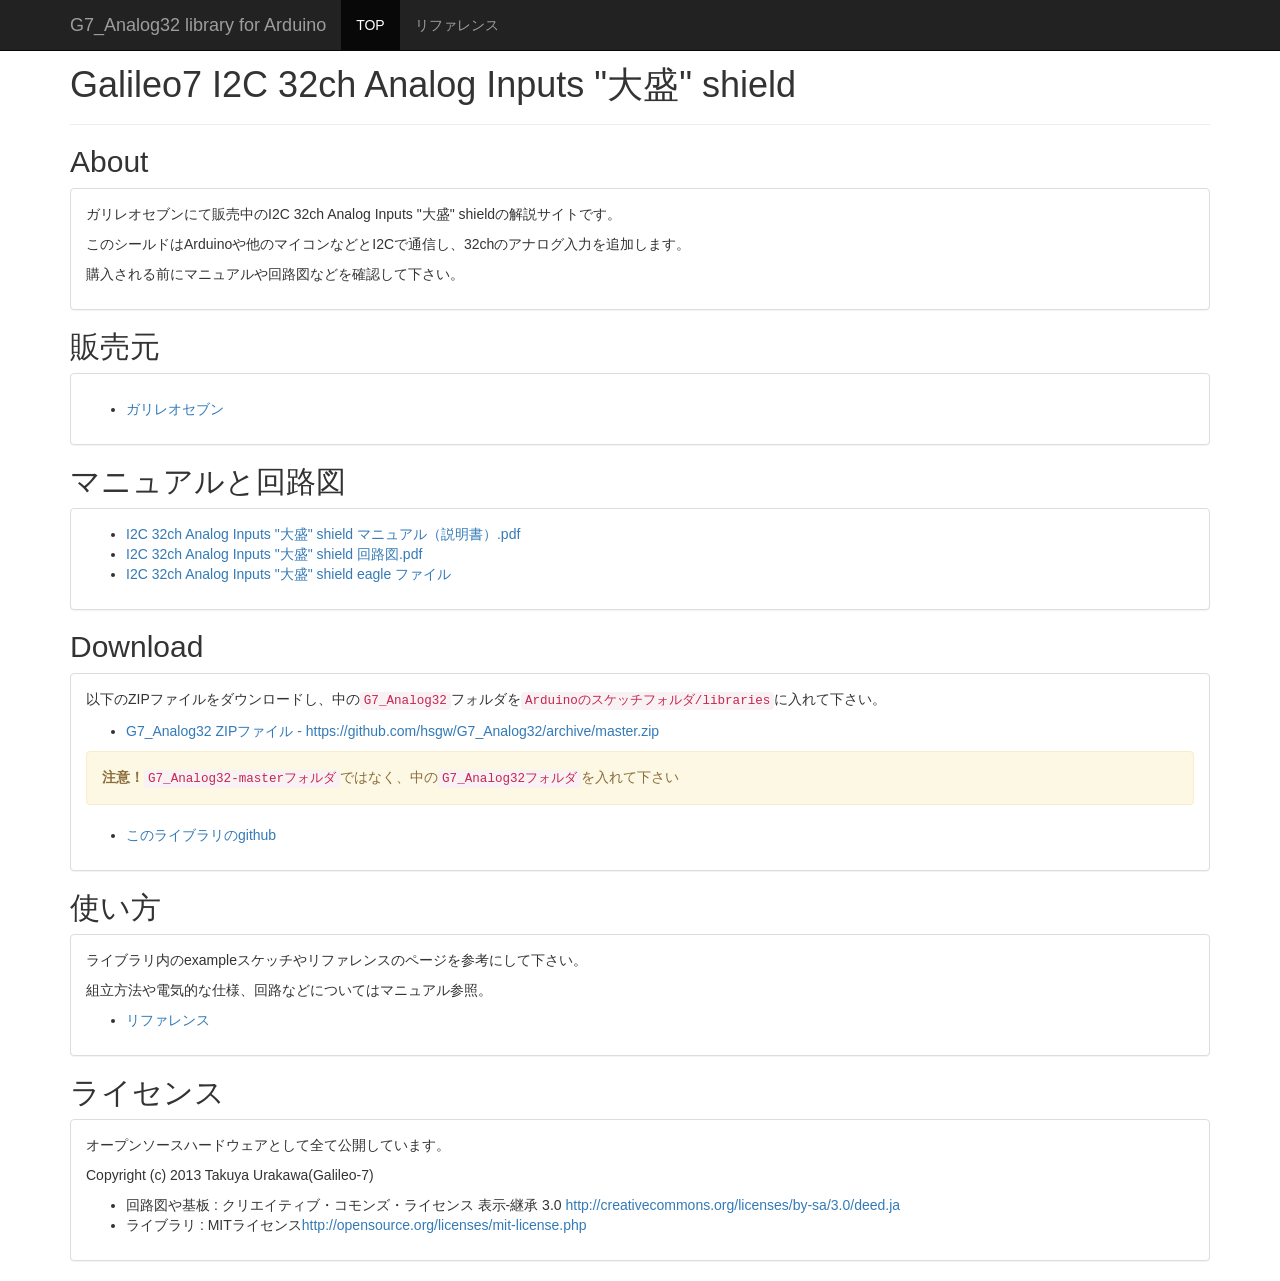
<file: index.html>
<!DOCTYPE html>
<html lang="jp">
  <head>
    <meta charset="utf-8">
    <meta http-equiv="X-UA-Compatible" content="IE=edge">
    <meta name="viewport" content="width=device-width, initial-scale=1.0">
    <meta name="description" content="">
    <meta name="author" content="">

    <title>G7_Analog32 for Arduino</title>

    <!-- Bootstrap core CSS -->
    <link href="http://netdna.bootstrapcdn.com/bootstrap/3.0.2/css/bootstrap.min.css" rel="stylesheet">

    <!-- HTML5 shim and Respond.js IE8 support of HTML5 elements and media queries -->
    <!--[if lt IE 9]>
      <script src="https://oss.maxcdn.com/libs/html5shiv/3.7.0/html5shiv.js"></script>
      <script src="https://oss.maxcdn.com/libs/respond.js/1.3.0/respond.min.js"></script>
    <![endif]-->

    <link rel="stylesheet" href="main.css">
  </head>

  <body>

    <div class="navbar navbar-inverse navbar-fixed-top" role="navigation">
      <div class="container">
        <div class="navbar-header">
          <button type="button" class="navbar-toggle" data-toggle="collapse" data-target=".navbar-collapse">
            <span class="sr-only">Toggle navigation</span>
            <span class="icon-bar"></span>
            <span class="icon-bar"></span>
            <span class="icon-bar"></span>
          </button>
          <a class="navbar-brand" href="#">G7_Analog32 library for Arduino</a>
        </div>
        <div class="collapse navbar-collapse">
          <ul class="nav navbar-nav">
            <li class="active"><a href="index.html">TOP</a></li>
			      <li><a href="doc/html/index.html">リファレンス</a></li>
          </ul>
        </div><!--/.nav-collapse -->
      </div>
    </div>

    <div class="container header">
      <div class="page-header">
        <h1>Galileo7 I2C 32ch Analog Inputs "大盛" shield</h1>
      </div>

      <div>
      <h2>About</h2>
        <div class="panel panel-default">
          <div class="panel-body">
            <p>ガリレオセブンにて販売中のI2C 32ch Analog Inputs "大盛" shieldの解説サイトです。</p>
            <p>このシールドはArduinoや他のマイコンなどとI2Cで通信し、32chのアナログ入力を追加します。</p>
            <p>購入される前にマニュアルや回路図などを確認して下さい。</p>
          </div>
        </div>
      </div>

      <div>
      <h2>販売元</h2>
        <div class="panel panel-default">
          <div class="panel-body">
            <p><ul><li><a href="http://galileo-7.com">ガリレオセブン</a></li></ul></p>
          </div>
        </div>
      </div>

      <div>
      <h2>マニュアルと回路図</h2>
        <div class="panel panel-default">
          <div class="panel-body">
            <ul>
              <li><a href="G7_Analog32_Shield_Manual.pdf">I2C 32ch Analog Inputs "大盛" shield マニュアル（説明書）.pdf</a></li>
              <li><a href="G7_Analog32_sch.pdf">I2C 32ch Analog Inputs "大盛" shield 回路図.pdf</a></li>
              <li><a href="io_analog32_eagle.zip">I2C 32ch Analog Inputs "大盛" shield eagle ファイル</a></li>
            </ul>
          </div>
        </div>
      </div>

      <div>
        <h2>Download</h2>
        <div class="panel panel-default">
          <div class="panel-body">
            <p>以下のZIPファイルをダウンロードし、中の<code>G7_Analog32</code>フォルダを<code>Arduinoのスケッチフォルダ/libraries</code>に入れて下さい。</p>
            <p>
              <ul><li><a href="https://github.com/hsgw/G7_Analog32/archive/master.zip">G7_Analog32 ZIPファイル - https://github.com/hsgw/G7_Analog32/archive/master.zip</a></li></ul>
            </p>
            <div class="alert alert-warning"><strong>注意！</strong><code>G7_Analog32-masterフォルダ</code>ではなく、中の<code>G7_Analog32フォルダ</code>を入れて下さい</div>
            <p><ul><li><a href="http://github.com/hsgw/G7_Analog32">このライブラリのgithub</a></li></ul></p>
          </div>  
        </div>
      </div>

      <div>
        <h2>使い方</h2>
        <div class="panel panel-default">
          <div class="panel-body">
            <p>ライブラリ内のexampleスケッチやリファレンスのページを参考にして下さい。</p>
            <p>組立方法や電気的な仕様、回路などについてはマニュアル参照。</p>
            <p><ul><li><a href="doc/html/index.html">リファレンス</a></li></ul></p>
          </div>  
        </div>
      </div>
      <div>

      <h2>ライセンス</h2>
        <div class="panel panel-default">
          <div class="panel-body">
            <p>オープンソースハードウェアとして全て公開しています。</p>
            <p>Copyright (c) 2013 Takuya Urakawa(Galileo-7)</p>
            <p><ul>
              <li>回路図や基板 : クリエイティブ・コモンズ・ライセンス 表示-継承 3.0 <a href="http://creativecommons.org/licenses/by-sa/3.0/deed.ja">http://creativecommons.org/licenses/by-sa/3.0/deed.ja</a> </li>
              <li>ライブラリ : MITライセンス<a href="http://opensource.org/licenses/mit-license.php">http://opensource.org/licenses/mit-license.php</a></li>
              </ul>
          </div>
        </div>
      </div>
    </div><!-- /.container -->


    <!-- Bootstrap core JavaScript
    ================================================== -->
    <!-- Placed at the end of the document so the pages load faster -->
    <script src="https://code.jquery.com/jquery-1.10.2.min.js"></script>
    <script src="http://netdna.bootstrapcdn.com/bootstrap/3.0.2/js/bootstrap.min.js"></script>
  </body>
</html>
</file>
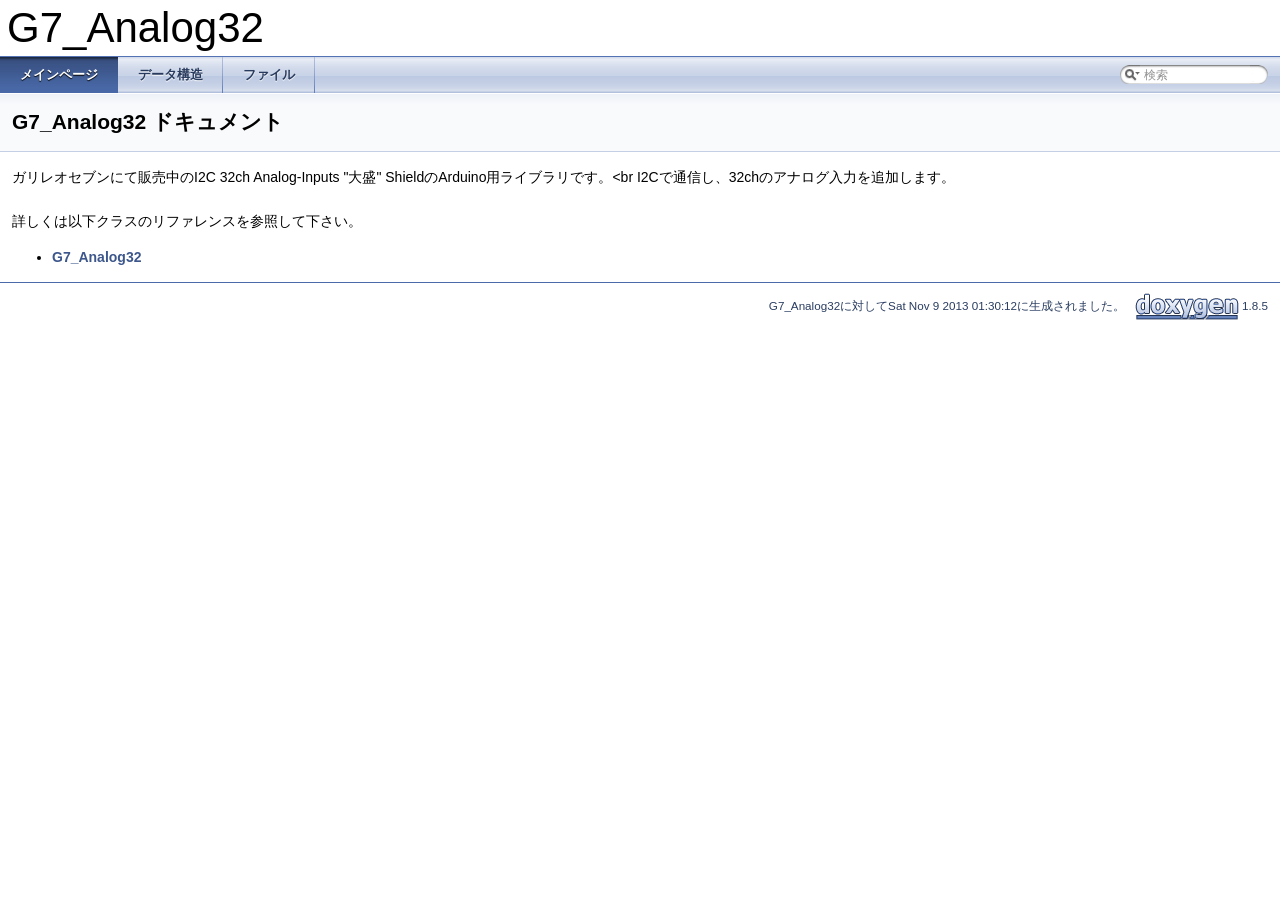
<file: doc/html/index.html>
<!DOCTYPE html PUBLIC "-//W3C//DTD XHTML 1.0 Transitional//EN" "http://www.w3.org/TR/xhtml1/DTD/xhtml1-transitional.dtd">
<html xmlns="http://www.w3.org/1999/xhtml">
<head>
<meta http-equiv="Content-Type" content="text/xhtml;charset=UTF-8"/>
<meta http-equiv="X-UA-Compatible" content="IE=9"/>
<meta name="generator" content="Doxygen 1.8.5"/>
<title>G7_Analog32: メインページ</title>
<link href="tabs.css" rel="stylesheet" type="text/css"/>
<script type="text/javascript" src="jquery.js"></script>
<script type="text/javascript" src="dynsections.js"></script>
<link href="search/search.css" rel="stylesheet" type="text/css"/>
<script type="text/javascript" src="search/search.js"></script>
<script type="text/javascript">
  $(document).ready(function() { searchBox.OnSelectItem(0); });
</script>
<link href="doxygen.css" rel="stylesheet" type="text/css" />
</head>
<body>
<div id="top"><!-- do not remove this div, it is closed by doxygen! -->
<div id="titlearea">
<table cellspacing="0" cellpadding="0">
 <tbody>
 <tr style="height: 56px;">
  <td style="padding-left: 0.5em;">
   <div id="projectname">G7_Analog32
   </div>
  </td>
 </tr>
 </tbody>
</table>
</div>
<!-- end header part -->
<!-- 作成： Doxygen 1.8.5 -->
<script type="text/javascript">
var searchBox = new SearchBox("searchBox", "search",false,'検索');
</script>
  <div id="navrow1" class="tabs">
    <ul class="tablist">
      <li class="current"><a href="index.html"><span>メインページ</span></a></li>
      <li><a href="annotated.html"><span>データ構造</span></a></li>
      <li><a href="files.html"><span>ファイル</span></a></li>
      <li>
        <div id="MSearchBox" class="MSearchBoxInactive">
        <span class="left">
          <img id="MSearchSelect" src="search/mag_sel.png"
               onmouseover="return searchBox.OnSearchSelectShow()"
               onmouseout="return searchBox.OnSearchSelectHide()"
               alt=""/>
          <input type="text" id="MSearchField" value="検索" accesskey="S"
               onfocus="searchBox.OnSearchFieldFocus(true)" 
               onblur="searchBox.OnSearchFieldFocus(false)" 
               onkeyup="searchBox.OnSearchFieldChange(event)"/>
          </span><span class="right">
            <a id="MSearchClose" href="javascript:searchBox.CloseResultsWindow()"><img id="MSearchCloseImg" border="0" src="search/close.png" alt=""/></a>
          </span>
        </div>
      </li>
    </ul>
  </div>
</div><!-- top -->
<!-- window showing the filter options -->
<div id="MSearchSelectWindow"
     onmouseover="return searchBox.OnSearchSelectShow()"
     onmouseout="return searchBox.OnSearchSelectHide()"
     onkeydown="return searchBox.OnSearchSelectKey(event)">
<a class="SelectItem" href="javascript:void(0)" onclick="searchBox.OnSelectItem(0)"><span class="SelectionMark">&#160;</span>全て</a><a class="SelectItem" href="javascript:void(0)" onclick="searchBox.OnSelectItem(1)"><span class="SelectionMark">&#160;</span>データ構造</a><a class="SelectItem" href="javascript:void(0)" onclick="searchBox.OnSelectItem(2)"><span class="SelectionMark">&#160;</span>ファイル</a><a class="SelectItem" href="javascript:void(0)" onclick="searchBox.OnSelectItem(3)"><span class="SelectionMark">&#160;</span>関数</a><a class="SelectItem" href="javascript:void(0)" onclick="searchBox.OnSelectItem(4)"><span class="SelectionMark">&#160;</span>マクロ定義</a></div>

<!-- iframe showing the search results (closed by default) -->
<div id="MSearchResultsWindow">
<iframe src="javascript:void(0)" frameborder="0" 
        name="MSearchResults" id="MSearchResults">
</iframe>
</div>

<div class="header">
  <div class="headertitle">
<div class="title">G7_Analog32 ドキュメント</div>  </div>
</div><!--header-->
<div class="contents">
<div class="textblock"><p>ガリレオセブンにて販売中のI2C 32ch Analog-Inputs "大盛" ShieldのArduino用ライブラリです。&lt;br I2Cで通信し、32chのアナログ入力を追加します。<br/>
 <br/>
 詳しくは以下クラスのリファレンスを参照して下さい。</p>
<ul>
<li><a class="el" href="class_g7___analog32.html" title="32chのアナログ入力を追加します ">G7_Analog32</a> </li>
</ul>
</div></div><!-- contents -->
<!-- start footer part -->
<hr class="footer"/><address class="footer"><small>
G7_Analog32に対してSat Nov 9 2013 01:30:12に生成されました。 &#160;<a href="http://www.doxygen.org/index.html">
<img class="footer" src="doxygen.png" alt="doxygen"/>
</a> 1.8.5
</small></address>
</body>
</html>
</file>
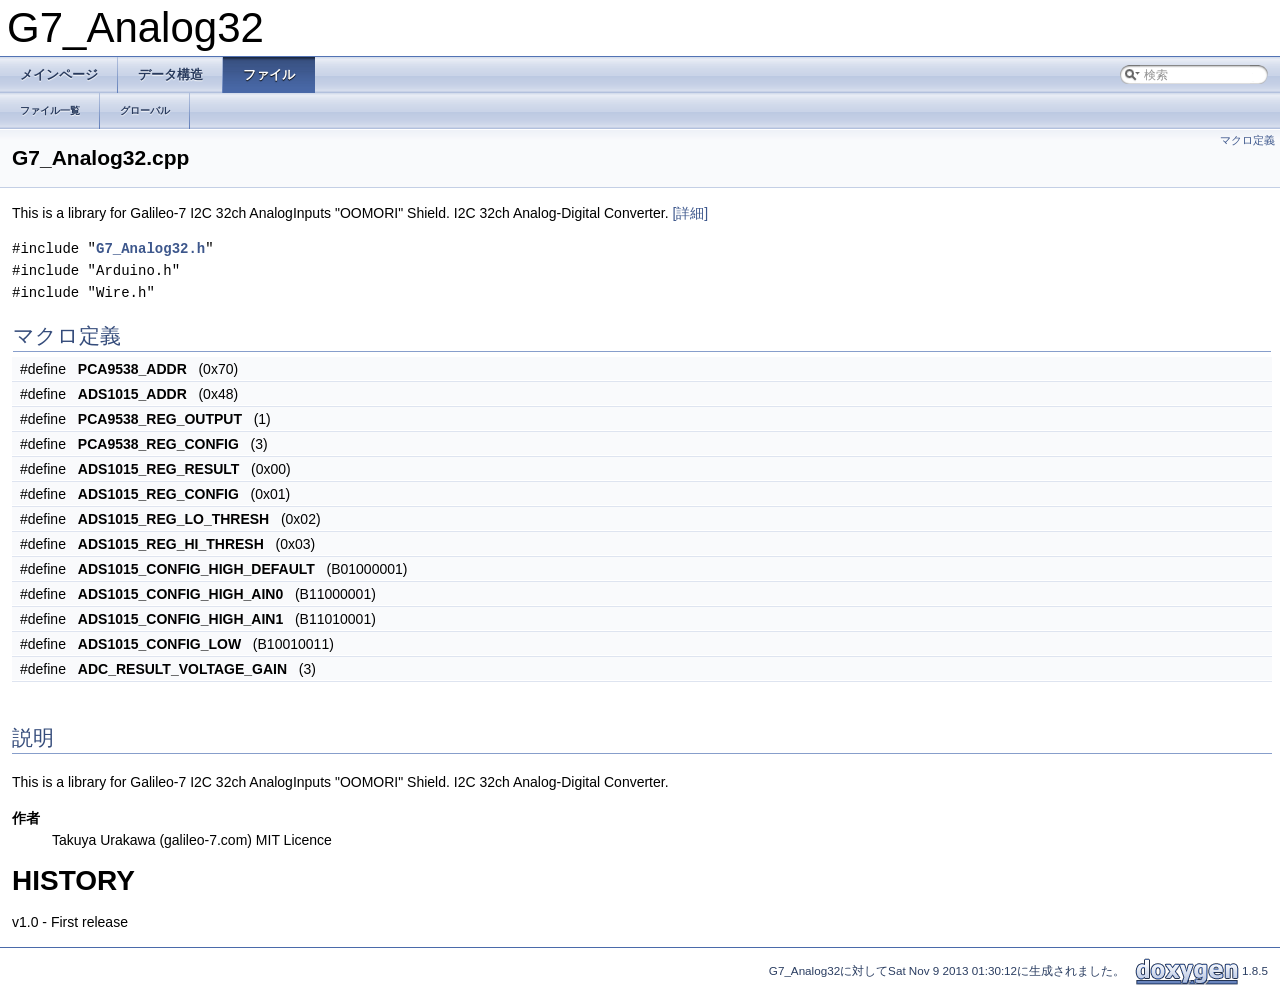
<file: doc/html/_g7___analog32_8cpp.html>
<!DOCTYPE html PUBLIC "-//W3C//DTD XHTML 1.0 Transitional//EN" "http://www.w3.org/TR/xhtml1/DTD/xhtml1-transitional.dtd">
<html xmlns="http://www.w3.org/1999/xhtml">
<head>
<meta http-equiv="Content-Type" content="text/xhtml;charset=UTF-8"/>
<meta http-equiv="X-UA-Compatible" content="IE=9"/>
<meta name="generator" content="Doxygen 1.8.5"/>
<title>G7_Analog32: G7_Analog32.cpp</title>
<link href="tabs.css" rel="stylesheet" type="text/css"/>
<script type="text/javascript" src="jquery.js"></script>
<script type="text/javascript" src="dynsections.js"></script>
<link href="search/search.css" rel="stylesheet" type="text/css"/>
<script type="text/javascript" src="search/search.js"></script>
<script type="text/javascript">
  $(document).ready(function() { searchBox.OnSelectItem(0); });
</script>
<link href="doxygen.css" rel="stylesheet" type="text/css" />
</head>
<body>
<div id="top"><!-- do not remove this div, it is closed by doxygen! -->
<div id="titlearea">
<table cellspacing="0" cellpadding="0">
 <tbody>
 <tr style="height: 56px;">
  <td style="padding-left: 0.5em;">
   <div id="projectname">G7_Analog32
   </div>
  </td>
 </tr>
 </tbody>
</table>
</div>
<!-- end header part -->
<!-- 作成： Doxygen 1.8.5 -->
<script type="text/javascript">
var searchBox = new SearchBox("searchBox", "search",false,'検索');
</script>
  <div id="navrow1" class="tabs">
    <ul class="tablist">
      <li><a href="index.html"><span>メインページ</span></a></li>
      <li><a href="annotated.html"><span>データ構造</span></a></li>
      <li class="current"><a href="files.html"><span>ファイル</span></a></li>
      <li>
        <div id="MSearchBox" class="MSearchBoxInactive">
        <span class="left">
          <img id="MSearchSelect" src="search/mag_sel.png"
               onmouseover="return searchBox.OnSearchSelectShow()"
               onmouseout="return searchBox.OnSearchSelectHide()"
               alt=""/>
          <input type="text" id="MSearchField" value="検索" accesskey="S"
               onfocus="searchBox.OnSearchFieldFocus(true)" 
               onblur="searchBox.OnSearchFieldFocus(false)" 
               onkeyup="searchBox.OnSearchFieldChange(event)"/>
          </span><span class="right">
            <a id="MSearchClose" href="javascript:searchBox.CloseResultsWindow()"><img id="MSearchCloseImg" border="0" src="search/close.png" alt=""/></a>
          </span>
        </div>
      </li>
    </ul>
  </div>
  <div id="navrow2" class="tabs2">
    <ul class="tablist">
      <li><a href="files.html"><span>ファイル一覧</span></a></li>
      <li><a href="globals.html"><span>グローバル</span></a></li>
    </ul>
  </div>
<!-- window showing the filter options -->
<div id="MSearchSelectWindow"
     onmouseover="return searchBox.OnSearchSelectShow()"
     onmouseout="return searchBox.OnSearchSelectHide()"
     onkeydown="return searchBox.OnSearchSelectKey(event)">
<a class="SelectItem" href="javascript:void(0)" onclick="searchBox.OnSelectItem(0)"><span class="SelectionMark">&#160;</span>全て</a><a class="SelectItem" href="javascript:void(0)" onclick="searchBox.OnSelectItem(1)"><span class="SelectionMark">&#160;</span>データ構造</a><a class="SelectItem" href="javascript:void(0)" onclick="searchBox.OnSelectItem(2)"><span class="SelectionMark">&#160;</span>ファイル</a><a class="SelectItem" href="javascript:void(0)" onclick="searchBox.OnSelectItem(3)"><span class="SelectionMark">&#160;</span>関数</a><a class="SelectItem" href="javascript:void(0)" onclick="searchBox.OnSelectItem(4)"><span class="SelectionMark">&#160;</span>マクロ定義</a></div>

<!-- iframe showing the search results (closed by default) -->
<div id="MSearchResultsWindow">
<iframe src="javascript:void(0)" frameborder="0" 
        name="MSearchResults" id="MSearchResults">
</iframe>
</div>

</div><!-- top -->
<div class="header">
  <div class="summary">
<a href="#define-members">マクロ定義</a>  </div>
  <div class="headertitle">
<div class="title">G7_Analog32.cpp</div>  </div>
</div><!--header-->
<div class="contents">

<p>This is a library for Galileo-7 I2C 32ch AnalogInputs "OOMORI" Shield. I2C 32ch Analog-Digital Converter.  
<a href="#details">[詳細]</a></p>
<div class="textblock"><code>#include &quot;<a class="el" href="_g7___analog32_8h_source.html">G7_Analog32.h</a>&quot;</code><br/>
<code>#include &quot;Arduino.h&quot;</code><br/>
<code>#include &quot;Wire.h&quot;</code><br/>
</div><table class="memberdecls">
<tr class="heading"><td colspan="2"><h2 class="groupheader"><a name="define-members"></a>
マクロ定義</h2></td></tr>
<tr class="memitem:aae929c84090b325485962c2ae9822c4b"><td class="memItemLeft" align="right" valign="top"><a class="anchor" id="aae929c84090b325485962c2ae9822c4b"></a>
#define&#160;</td><td class="memItemRight" valign="bottom"><b>PCA9538_ADDR</b>&#160;&#160;&#160;(0x70)</td></tr>
<tr class="separator:aae929c84090b325485962c2ae9822c4b"><td class="memSeparator" colspan="2">&#160;</td></tr>
<tr class="memitem:a526533841155b9f728fdbd0a536c321c"><td class="memItemLeft" align="right" valign="top"><a class="anchor" id="a526533841155b9f728fdbd0a536c321c"></a>
#define&#160;</td><td class="memItemRight" valign="bottom"><b>ADS1015_ADDR</b>&#160;&#160;&#160;(0x48)</td></tr>
<tr class="separator:a526533841155b9f728fdbd0a536c321c"><td class="memSeparator" colspan="2">&#160;</td></tr>
<tr class="memitem:acc534b245c773ce990c823562527ecdb"><td class="memItemLeft" align="right" valign="top"><a class="anchor" id="acc534b245c773ce990c823562527ecdb"></a>
#define&#160;</td><td class="memItemRight" valign="bottom"><b>PCA9538_REG_OUTPUT</b>&#160;&#160;&#160;(1)</td></tr>
<tr class="separator:acc534b245c773ce990c823562527ecdb"><td class="memSeparator" colspan="2">&#160;</td></tr>
<tr class="memitem:a6bf747a042b029e5752e2b6749555800"><td class="memItemLeft" align="right" valign="top"><a class="anchor" id="a6bf747a042b029e5752e2b6749555800"></a>
#define&#160;</td><td class="memItemRight" valign="bottom"><b>PCA9538_REG_CONFIG</b>&#160;&#160;&#160;(3)</td></tr>
<tr class="separator:a6bf747a042b029e5752e2b6749555800"><td class="memSeparator" colspan="2">&#160;</td></tr>
<tr class="memitem:a33a398a1ae798546b4352f3a37b36b2a"><td class="memItemLeft" align="right" valign="top"><a class="anchor" id="a33a398a1ae798546b4352f3a37b36b2a"></a>
#define&#160;</td><td class="memItemRight" valign="bottom"><b>ADS1015_REG_RESULT</b>&#160;&#160;&#160;(0x00)</td></tr>
<tr class="separator:a33a398a1ae798546b4352f3a37b36b2a"><td class="memSeparator" colspan="2">&#160;</td></tr>
<tr class="memitem:a82a91f2fa67b86a3a0ba7968fdb21718"><td class="memItemLeft" align="right" valign="top"><a class="anchor" id="a82a91f2fa67b86a3a0ba7968fdb21718"></a>
#define&#160;</td><td class="memItemRight" valign="bottom"><b>ADS1015_REG_CONFIG</b>&#160;&#160;&#160;(0x01)</td></tr>
<tr class="separator:a82a91f2fa67b86a3a0ba7968fdb21718"><td class="memSeparator" colspan="2">&#160;</td></tr>
<tr class="memitem:a27ae0e6c0bd903b7303f68acf9c4a829"><td class="memItemLeft" align="right" valign="top"><a class="anchor" id="a27ae0e6c0bd903b7303f68acf9c4a829"></a>
#define&#160;</td><td class="memItemRight" valign="bottom"><b>ADS1015_REG_LO_THRESH</b>&#160;&#160;&#160;(0x02)</td></tr>
<tr class="separator:a27ae0e6c0bd903b7303f68acf9c4a829"><td class="memSeparator" colspan="2">&#160;</td></tr>
<tr class="memitem:a6ff3dc25d466aeb433a9a5d052683002"><td class="memItemLeft" align="right" valign="top"><a class="anchor" id="a6ff3dc25d466aeb433a9a5d052683002"></a>
#define&#160;</td><td class="memItemRight" valign="bottom"><b>ADS1015_REG_HI_THRESH</b>&#160;&#160;&#160;(0x03)</td></tr>
<tr class="separator:a6ff3dc25d466aeb433a9a5d052683002"><td class="memSeparator" colspan="2">&#160;</td></tr>
<tr class="memitem:ac1a30d6fce4c2e6640260b9bc4bdea9d"><td class="memItemLeft" align="right" valign="top"><a class="anchor" id="ac1a30d6fce4c2e6640260b9bc4bdea9d"></a>
#define&#160;</td><td class="memItemRight" valign="bottom"><b>ADS1015_CONFIG_HIGH_DEFAULT</b>&#160;&#160;&#160;(B01000001)</td></tr>
<tr class="separator:ac1a30d6fce4c2e6640260b9bc4bdea9d"><td class="memSeparator" colspan="2">&#160;</td></tr>
<tr class="memitem:a0b947a98404730502792cdd3926fe969"><td class="memItemLeft" align="right" valign="top"><a class="anchor" id="a0b947a98404730502792cdd3926fe969"></a>
#define&#160;</td><td class="memItemRight" valign="bottom"><b>ADS1015_CONFIG_HIGH_AIN0</b>&#160;&#160;&#160;(B11000001)</td></tr>
<tr class="separator:a0b947a98404730502792cdd3926fe969"><td class="memSeparator" colspan="2">&#160;</td></tr>
<tr class="memitem:a24bc0d786cbb816417812d3009063bba"><td class="memItemLeft" align="right" valign="top"><a class="anchor" id="a24bc0d786cbb816417812d3009063bba"></a>
#define&#160;</td><td class="memItemRight" valign="bottom"><b>ADS1015_CONFIG_HIGH_AIN1</b>&#160;&#160;&#160;(B11010001)</td></tr>
<tr class="separator:a24bc0d786cbb816417812d3009063bba"><td class="memSeparator" colspan="2">&#160;</td></tr>
<tr class="memitem:a7e7b28842a5742b20b8f572d8710bfa6"><td class="memItemLeft" align="right" valign="top"><a class="anchor" id="a7e7b28842a5742b20b8f572d8710bfa6"></a>
#define&#160;</td><td class="memItemRight" valign="bottom"><b>ADS1015_CONFIG_LOW</b>&#160;&#160;&#160;(B10010011)</td></tr>
<tr class="separator:a7e7b28842a5742b20b8f572d8710bfa6"><td class="memSeparator" colspan="2">&#160;</td></tr>
<tr class="memitem:aa15e0b0a7de3086333ca3b9d199197d8"><td class="memItemLeft" align="right" valign="top"><a class="anchor" id="aa15e0b0a7de3086333ca3b9d199197d8"></a>
#define&#160;</td><td class="memItemRight" valign="bottom"><b>ADC_RESULT_VOLTAGE_GAIN</b>&#160;&#160;&#160;(3)</td></tr>
<tr class="separator:aa15e0b0a7de3086333ca3b9d199197d8"><td class="memSeparator" colspan="2">&#160;</td></tr>
</table>
<a name="details" id="details"></a><h2 class="groupheader">説明</h2>
<div class="textblock"><p>This is a library for Galileo-7 I2C 32ch AnalogInputs "OOMORI" Shield. I2C 32ch Analog-Digital Converter. </p>
<dl class="section author"><dt>作者</dt><dd>Takuya Urakawa (galileo-7.com)  MIT Licence</dd></dl>
<h1><a class="anchor" id="HISTORY"></a>
HISTORY</h1>
<p>v1.0 - First release </p>
</div></div><!-- contents -->
<!-- start footer part -->
<hr class="footer"/><address class="footer"><small>
G7_Analog32に対してSat Nov 9 2013 01:30:12に生成されました。 &#160;<a href="http://www.doxygen.org/index.html">
<img class="footer" src="doxygen.png" alt="doxygen"/>
</a> 1.8.5
</small></address>
</body>
</html>
</file>
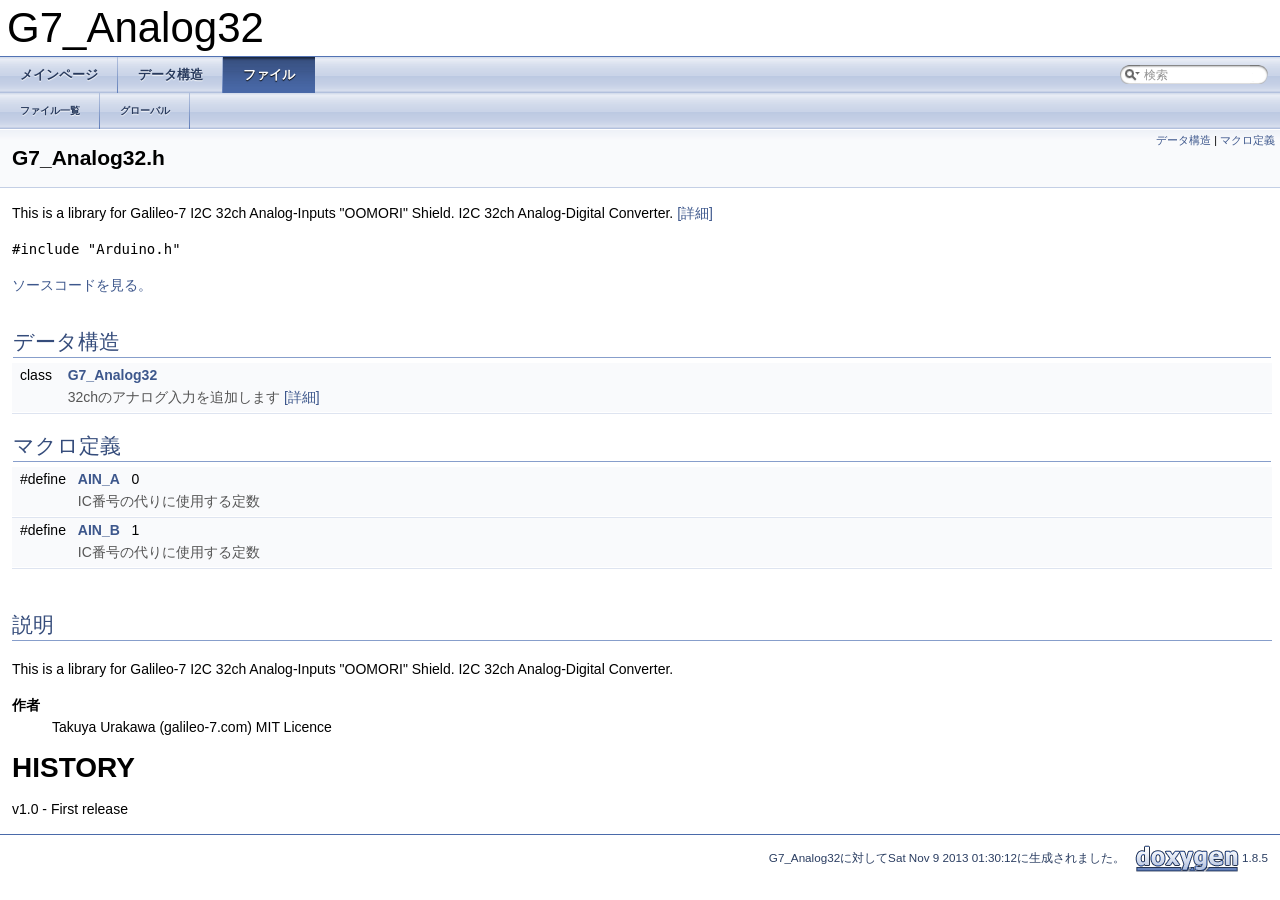
<file: doc/html/_g7___analog32_8h.html>
<!DOCTYPE html PUBLIC "-//W3C//DTD XHTML 1.0 Transitional//EN" "http://www.w3.org/TR/xhtml1/DTD/xhtml1-transitional.dtd">
<html xmlns="http://www.w3.org/1999/xhtml">
<head>
<meta http-equiv="Content-Type" content="text/xhtml;charset=UTF-8"/>
<meta http-equiv="X-UA-Compatible" content="IE=9"/>
<meta name="generator" content="Doxygen 1.8.5"/>
<title>G7_Analog32: G7_Analog32.h</title>
<link href="tabs.css" rel="stylesheet" type="text/css"/>
<script type="text/javascript" src="jquery.js"></script>
<script type="text/javascript" src="dynsections.js"></script>
<link href="search/search.css" rel="stylesheet" type="text/css"/>
<script type="text/javascript" src="search/search.js"></script>
<script type="text/javascript">
  $(document).ready(function() { searchBox.OnSelectItem(0); });
</script>
<link href="doxygen.css" rel="stylesheet" type="text/css" />
</head>
<body>
<div id="top"><!-- do not remove this div, it is closed by doxygen! -->
<div id="titlearea">
<table cellspacing="0" cellpadding="0">
 <tbody>
 <tr style="height: 56px;">
  <td style="padding-left: 0.5em;">
   <div id="projectname">G7_Analog32
   </div>
  </td>
 </tr>
 </tbody>
</table>
</div>
<!-- end header part -->
<!-- 作成： Doxygen 1.8.5 -->
<script type="text/javascript">
var searchBox = new SearchBox("searchBox", "search",false,'検索');
</script>
  <div id="navrow1" class="tabs">
    <ul class="tablist">
      <li><a href="index.html"><span>メインページ</span></a></li>
      <li><a href="annotated.html"><span>データ構造</span></a></li>
      <li class="current"><a href="files.html"><span>ファイル</span></a></li>
      <li>
        <div id="MSearchBox" class="MSearchBoxInactive">
        <span class="left">
          <img id="MSearchSelect" src="search/mag_sel.png"
               onmouseover="return searchBox.OnSearchSelectShow()"
               onmouseout="return searchBox.OnSearchSelectHide()"
               alt=""/>
          <input type="text" id="MSearchField" value="検索" accesskey="S"
               onfocus="searchBox.OnSearchFieldFocus(true)" 
               onblur="searchBox.OnSearchFieldFocus(false)" 
               onkeyup="searchBox.OnSearchFieldChange(event)"/>
          </span><span class="right">
            <a id="MSearchClose" href="javascript:searchBox.CloseResultsWindow()"><img id="MSearchCloseImg" border="0" src="search/close.png" alt=""/></a>
          </span>
        </div>
      </li>
    </ul>
  </div>
  <div id="navrow2" class="tabs2">
    <ul class="tablist">
      <li><a href="files.html"><span>ファイル一覧</span></a></li>
      <li><a href="globals.html"><span>グローバル</span></a></li>
    </ul>
  </div>
<!-- window showing the filter options -->
<div id="MSearchSelectWindow"
     onmouseover="return searchBox.OnSearchSelectShow()"
     onmouseout="return searchBox.OnSearchSelectHide()"
     onkeydown="return searchBox.OnSearchSelectKey(event)">
<a class="SelectItem" href="javascript:void(0)" onclick="searchBox.OnSelectItem(0)"><span class="SelectionMark">&#160;</span>全て</a><a class="SelectItem" href="javascript:void(0)" onclick="searchBox.OnSelectItem(1)"><span class="SelectionMark">&#160;</span>データ構造</a><a class="SelectItem" href="javascript:void(0)" onclick="searchBox.OnSelectItem(2)"><span class="SelectionMark">&#160;</span>ファイル</a><a class="SelectItem" href="javascript:void(0)" onclick="searchBox.OnSelectItem(3)"><span class="SelectionMark">&#160;</span>関数</a><a class="SelectItem" href="javascript:void(0)" onclick="searchBox.OnSelectItem(4)"><span class="SelectionMark">&#160;</span>マクロ定義</a></div>

<!-- iframe showing the search results (closed by default) -->
<div id="MSearchResultsWindow">
<iframe src="javascript:void(0)" frameborder="0" 
        name="MSearchResults" id="MSearchResults">
</iframe>
</div>

</div><!-- top -->
<div class="header">
  <div class="summary">
<a href="#nested-classes">データ構造</a> &#124;
<a href="#define-members">マクロ定義</a>  </div>
  <div class="headertitle">
<div class="title">G7_Analog32.h</div>  </div>
</div><!--header-->
<div class="contents">

<p>This is a library for Galileo-7 I2C 32ch Analog-Inputs "OOMORI" Shield. I2C 32ch Analog-Digital Converter.  
<a href="#details">[詳細]</a></p>
<div class="textblock"><code>#include &quot;Arduino.h&quot;</code><br/>
</div>
<p><a href="_g7___analog32_8h_source.html">ソースコードを見る。</a></p>
<table class="memberdecls">
<tr class="heading"><td colspan="2"><h2 class="groupheader"><a name="nested-classes"></a>
データ構造</h2></td></tr>
<tr class="memitem:"><td class="memItemLeft" align="right" valign="top">class &#160;</td><td class="memItemRight" valign="bottom"><a class="el" href="class_g7___analog32.html">G7_Analog32</a></td></tr>
<tr class="memdesc:"><td class="mdescLeft">&#160;</td><td class="mdescRight">32chのアナログ入力を追加します  <a href="class_g7___analog32.html#details">[詳細]</a><br/></td></tr>
<tr class="separator:"><td class="memSeparator" colspan="2">&#160;</td></tr>
</table><table class="memberdecls">
<tr class="heading"><td colspan="2"><h2 class="groupheader"><a name="define-members"></a>
マクロ定義</h2></td></tr>
<tr class="memitem:a8bce229e8ad7f3d6c516cb990c9ec6a8"><td class="memItemLeft" align="right" valign="top"><a class="anchor" id="a8bce229e8ad7f3d6c516cb990c9ec6a8"></a>
#define&#160;</td><td class="memItemRight" valign="bottom"><a class="el" href="_g7___analog32_8h.html#a8bce229e8ad7f3d6c516cb990c9ec6a8">AIN_A</a>&#160;&#160;&#160;0</td></tr>
<tr class="memdesc:a8bce229e8ad7f3d6c516cb990c9ec6a8"><td class="mdescLeft">&#160;</td><td class="mdescRight">IC番号の代りに使用する定数 <br/></td></tr>
<tr class="separator:a8bce229e8ad7f3d6c516cb990c9ec6a8"><td class="memSeparator" colspan="2">&#160;</td></tr>
<tr class="memitem:a46cab4babbc470f6150bab7e417a5f24"><td class="memItemLeft" align="right" valign="top"><a class="anchor" id="a46cab4babbc470f6150bab7e417a5f24"></a>
#define&#160;</td><td class="memItemRight" valign="bottom"><a class="el" href="_g7___analog32_8h.html#a46cab4babbc470f6150bab7e417a5f24">AIN_B</a>&#160;&#160;&#160;1</td></tr>
<tr class="memdesc:a46cab4babbc470f6150bab7e417a5f24"><td class="mdescLeft">&#160;</td><td class="mdescRight">IC番号の代りに使用する定数 <br/></td></tr>
<tr class="separator:a46cab4babbc470f6150bab7e417a5f24"><td class="memSeparator" colspan="2">&#160;</td></tr>
</table>
<a name="details" id="details"></a><h2 class="groupheader">説明</h2>
<div class="textblock"><p>This is a library for Galileo-7 I2C 32ch Analog-Inputs "OOMORI" Shield. I2C 32ch Analog-Digital Converter. </p>
<dl class="section author"><dt>作者</dt><dd>Takuya Urakawa (galileo-7.com)  MIT Licence</dd></dl>
<h1><a class="anchor" id="HISTORY"></a>
HISTORY</h1>
<p>v1.0 - First release </p>
</div></div><!-- contents -->
<!-- start footer part -->
<hr class="footer"/><address class="footer"><small>
G7_Analog32に対してSat Nov 9 2013 01:30:12に生成されました。 &#160;<a href="http://www.doxygen.org/index.html">
<img class="footer" src="doxygen.png" alt="doxygen"/>
</a> 1.8.5
</small></address>
</body>
</html>
</file>
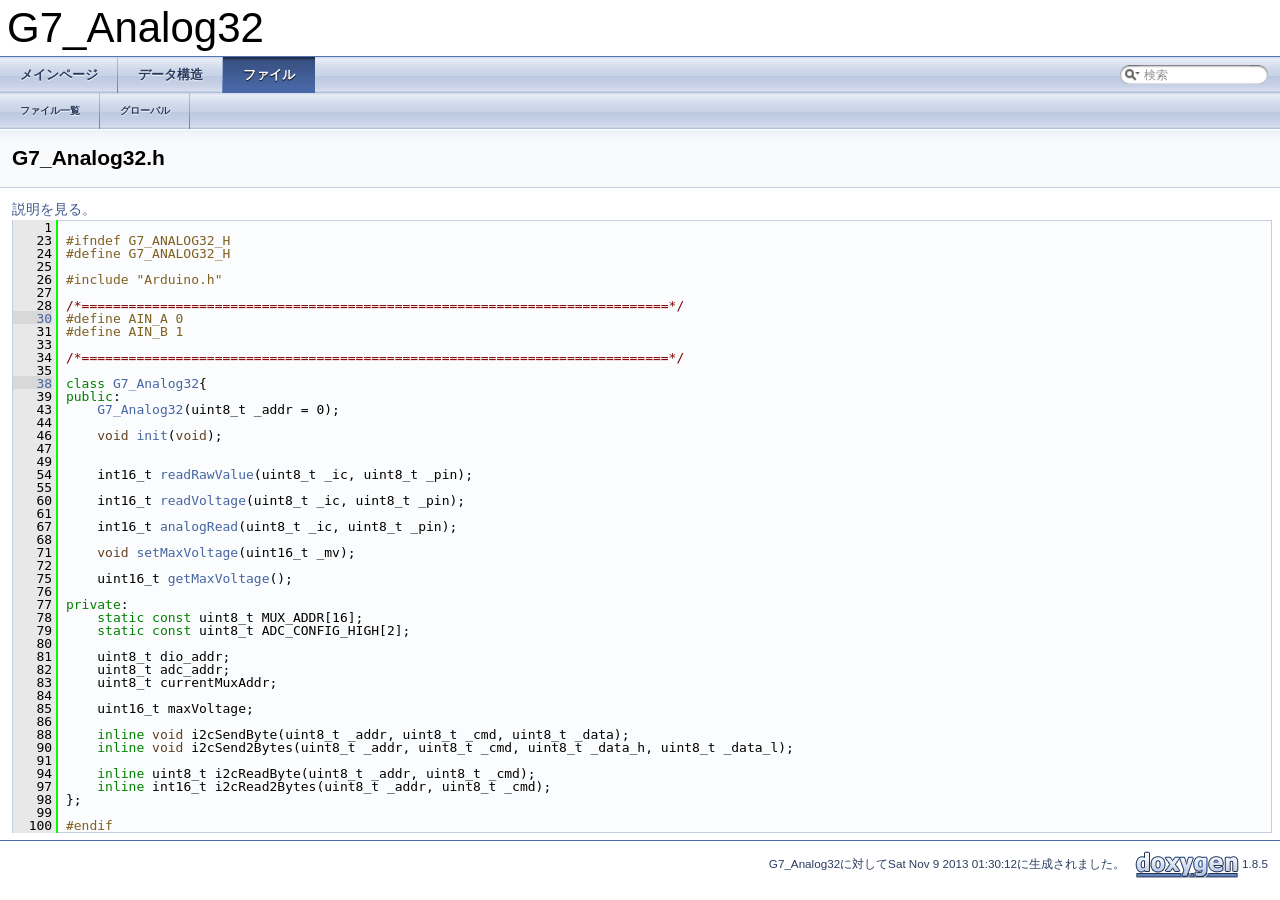
<file: doc/html/_g7___analog32_8h_source.html>
<!DOCTYPE html PUBLIC "-//W3C//DTD XHTML 1.0 Transitional//EN" "http://www.w3.org/TR/xhtml1/DTD/xhtml1-transitional.dtd">
<html xmlns="http://www.w3.org/1999/xhtml">
<head>
<meta http-equiv="Content-Type" content="text/xhtml;charset=UTF-8"/>
<meta http-equiv="X-UA-Compatible" content="IE=9"/>
<meta name="generator" content="Doxygen 1.8.5"/>
<title>G7_Analog32: G7_Analog32.h ソースファイル</title>
<link href="tabs.css" rel="stylesheet" type="text/css"/>
<script type="text/javascript" src="jquery.js"></script>
<script type="text/javascript" src="dynsections.js"></script>
<link href="search/search.css" rel="stylesheet" type="text/css"/>
<script type="text/javascript" src="search/search.js"></script>
<script type="text/javascript">
  $(document).ready(function() { searchBox.OnSelectItem(0); });
</script>
<link href="doxygen.css" rel="stylesheet" type="text/css" />
</head>
<body>
<div id="top"><!-- do not remove this div, it is closed by doxygen! -->
<div id="titlearea">
<table cellspacing="0" cellpadding="0">
 <tbody>
 <tr style="height: 56px;">
  <td style="padding-left: 0.5em;">
   <div id="projectname">G7_Analog32
   </div>
  </td>
 </tr>
 </tbody>
</table>
</div>
<!-- end header part -->
<!-- 作成： Doxygen 1.8.5 -->
<script type="text/javascript">
var searchBox = new SearchBox("searchBox", "search",false,'検索');
</script>
  <div id="navrow1" class="tabs">
    <ul class="tablist">
      <li><a href="index.html"><span>メインページ</span></a></li>
      <li><a href="annotated.html"><span>データ構造</span></a></li>
      <li class="current"><a href="files.html"><span>ファイル</span></a></li>
      <li>
        <div id="MSearchBox" class="MSearchBoxInactive">
        <span class="left">
          <img id="MSearchSelect" src="search/mag_sel.png"
               onmouseover="return searchBox.OnSearchSelectShow()"
               onmouseout="return searchBox.OnSearchSelectHide()"
               alt=""/>
          <input type="text" id="MSearchField" value="検索" accesskey="S"
               onfocus="searchBox.OnSearchFieldFocus(true)" 
               onblur="searchBox.OnSearchFieldFocus(false)" 
               onkeyup="searchBox.OnSearchFieldChange(event)"/>
          </span><span class="right">
            <a id="MSearchClose" href="javascript:searchBox.CloseResultsWindow()"><img id="MSearchCloseImg" border="0" src="search/close.png" alt=""/></a>
          </span>
        </div>
      </li>
    </ul>
  </div>
  <div id="navrow2" class="tabs2">
    <ul class="tablist">
      <li><a href="files.html"><span>ファイル一覧</span></a></li>
      <li><a href="globals.html"><span>グローバル</span></a></li>
    </ul>
  </div>
</div><!-- top -->
<!-- window showing the filter options -->
<div id="MSearchSelectWindow"
     onmouseover="return searchBox.OnSearchSelectShow()"
     onmouseout="return searchBox.OnSearchSelectHide()"
     onkeydown="return searchBox.OnSearchSelectKey(event)">
<a class="SelectItem" href="javascript:void(0)" onclick="searchBox.OnSelectItem(0)"><span class="SelectionMark">&#160;</span>全て</a><a class="SelectItem" href="javascript:void(0)" onclick="searchBox.OnSelectItem(1)"><span class="SelectionMark">&#160;</span>データ構造</a><a class="SelectItem" href="javascript:void(0)" onclick="searchBox.OnSelectItem(2)"><span class="SelectionMark">&#160;</span>ファイル</a><a class="SelectItem" href="javascript:void(0)" onclick="searchBox.OnSelectItem(3)"><span class="SelectionMark">&#160;</span>関数</a><a class="SelectItem" href="javascript:void(0)" onclick="searchBox.OnSelectItem(4)"><span class="SelectionMark">&#160;</span>マクロ定義</a></div>

<!-- iframe showing the search results (closed by default) -->
<div id="MSearchResultsWindow">
<iframe src="javascript:void(0)" frameborder="0" 
        name="MSearchResults" id="MSearchResults">
</iframe>
</div>

<div class="header">
  <div class="headertitle">
<div class="title">G7_Analog32.h</div>  </div>
</div><!--header-->
<div class="contents">
<a href="_g7___analog32_8h.html">説明を見る。</a><div class="fragment"><div class="line"><a name="l00001"></a><span class="lineno">    1</span>&#160;</div>
<div class="line"><a name="l00023"></a><span class="lineno">   23</span>&#160;<span class="preprocessor">#ifndef G7_ANALOG32_H</span></div>
<div class="line"><a name="l00024"></a><span class="lineno">   24</span>&#160;<span class="preprocessor"></span><span class="preprocessor">#define G7_ANALOG32_H</span></div>
<div class="line"><a name="l00025"></a><span class="lineno">   25</span>&#160;<span class="preprocessor"></span></div>
<div class="line"><a name="l00026"></a><span class="lineno">   26</span>&#160;<span class="preprocessor">#include &quot;Arduino.h&quot;</span></div>
<div class="line"><a name="l00027"></a><span class="lineno">   27</span>&#160;</div>
<div class="line"><a name="l00028"></a><span class="lineno">   28</span>&#160;<span class="comment">/*===========================================================================*/</span></div>
<div class="line"><a name="l00030"></a><span class="lineno"><a class="line" href="_g7___analog32_8h.html#a8bce229e8ad7f3d6c516cb990c9ec6a8">   30</a></span>&#160;<span class="preprocessor">#define AIN_A 0 </span></div>
<div class="line"><a name="l00031"></a><span class="lineno">   31</span>&#160;<span class="preprocessor"></span><span class="preprocessor">#define AIN_B 1</span></div>
<div class="line"><a name="l00033"></a><span class="lineno">   33</span>&#160;<span class="preprocessor"></span></div>
<div class="line"><a name="l00034"></a><span class="lineno">   34</span>&#160;<span class="comment">/*===========================================================================*/</span></div>
<div class="line"><a name="l00035"></a><span class="lineno">   35</span>&#160;</div>
<div class="line"><a name="l00038"></a><span class="lineno"><a class="line" href="class_g7___analog32.html">   38</a></span>&#160;<span class="keyword">class </span><a class="code" href="class_g7___analog32.html">G7_Analog32</a>{</div>
<div class="line"><a name="l00039"></a><span class="lineno">   39</span>&#160;<span class="keyword">public</span>:</div>
<div class="line"><a name="l00043"></a><span class="lineno">   43</span>&#160;    <a class="code" href="class_g7___analog32.html#a59ac74e480265e9f2a62946169cfe6fe">G7_Analog32</a>(uint8_t _addr = 0);</div>
<div class="line"><a name="l00044"></a><span class="lineno">   44</span>&#160;</div>
<div class="line"><a name="l00046"></a><span class="lineno">   46</span>&#160;    <span class="keywordtype">void</span> <a class="code" href="class_g7___analog32.html#ae69b3f55b86fa57a09545afff102c236">init</a>(<span class="keywordtype">void</span>);</div>
<div class="line"><a name="l00047"></a><span class="lineno">   47</span>&#160;</div>
<div class="line"><a name="l00049"></a><span class="lineno">   49</span>&#160;</div>
<div class="line"><a name="l00054"></a><span class="lineno">   54</span>&#160;    int16_t <a class="code" href="class_g7___analog32.html#a06aefbcf45933739c9bb74b57f42bfe4">readRawValue</a>(uint8_t _ic, uint8_t _pin);</div>
<div class="line"><a name="l00055"></a><span class="lineno">   55</span>&#160;</div>
<div class="line"><a name="l00060"></a><span class="lineno">   60</span>&#160;    int16_t <a class="code" href="class_g7___analog32.html#af42fae536c4795cb66971a668ca57086">readVoltage</a>(uint8_t _ic, uint8_t _pin);</div>
<div class="line"><a name="l00061"></a><span class="lineno">   61</span>&#160;</div>
<div class="line"><a name="l00067"></a><span class="lineno">   67</span>&#160;    int16_t <a class="code" href="class_g7___analog32.html#a7bd1be66864754920c3b0584b487aa1f">analogRead</a>(uint8_t _ic, uint8_t _pin);</div>
<div class="line"><a name="l00068"></a><span class="lineno">   68</span>&#160;</div>
<div class="line"><a name="l00071"></a><span class="lineno">   71</span>&#160;    <span class="keywordtype">void</span> <a class="code" href="class_g7___analog32.html#a18f16afd963adbdf4837c7e8350359a7">setMaxVoltage</a>(uint16_t _mv);</div>
<div class="line"><a name="l00072"></a><span class="lineno">   72</span>&#160;</div>
<div class="line"><a name="l00075"></a><span class="lineno">   75</span>&#160;    uint16_t <a class="code" href="class_g7___analog32.html#a56e60aaa35d004fb91c44dfc33cfdecc">getMaxVoltage</a>();</div>
<div class="line"><a name="l00076"></a><span class="lineno">   76</span>&#160;</div>
<div class="line"><a name="l00077"></a><span class="lineno">   77</span>&#160;<span class="keyword">private</span>:</div>
<div class="line"><a name="l00078"></a><span class="lineno">   78</span>&#160;    <span class="keyword">static</span> <span class="keyword">const</span> uint8_t MUX_ADDR[16];</div>
<div class="line"><a name="l00079"></a><span class="lineno">   79</span>&#160;    <span class="keyword">static</span> <span class="keyword">const</span> uint8_t ADC_CONFIG_HIGH[2];</div>
<div class="line"><a name="l00080"></a><span class="lineno">   80</span>&#160;</div>
<div class="line"><a name="l00081"></a><span class="lineno">   81</span>&#160;    uint8_t dio_addr;</div>
<div class="line"><a name="l00082"></a><span class="lineno">   82</span>&#160;    uint8_t adc_addr;</div>
<div class="line"><a name="l00083"></a><span class="lineno">   83</span>&#160;    uint8_t currentMuxAddr;</div>
<div class="line"><a name="l00084"></a><span class="lineno">   84</span>&#160;</div>
<div class="line"><a name="l00085"></a><span class="lineno">   85</span>&#160;    uint16_t maxVoltage;</div>
<div class="line"><a name="l00086"></a><span class="lineno">   86</span>&#160;</div>
<div class="line"><a name="l00088"></a><span class="lineno">   88</span>&#160;    <span class="keyword">inline</span> <span class="keywordtype">void</span> i2cSendByte(uint8_t _addr, uint8_t _cmd, uint8_t _data);</div>
<div class="line"><a name="l00090"></a><span class="lineno">   90</span>&#160;    <span class="keyword">inline</span> <span class="keywordtype">void</span> i2cSend2Bytes(uint8_t _addr, uint8_t _cmd, uint8_t _data_h, uint8_t _data_l);</div>
<div class="line"><a name="l00091"></a><span class="lineno">   91</span>&#160;</div>
<div class="line"><a name="l00094"></a><span class="lineno">   94</span>&#160;    <span class="keyword">inline</span> uint8_t i2cReadByte(uint8_t _addr, uint8_t _cmd);</div>
<div class="line"><a name="l00097"></a><span class="lineno">   97</span>&#160;    <span class="keyword">inline</span> int16_t i2cRead2Bytes(uint8_t _addr, uint8_t _cmd);</div>
<div class="line"><a name="l00098"></a><span class="lineno">   98</span>&#160;};</div>
<div class="line"><a name="l00099"></a><span class="lineno">   99</span>&#160;</div>
<div class="line"><a name="l00100"></a><span class="lineno">  100</span>&#160;<span class="preprocessor">#endif</span></div>
<div class="ttc" id="class_g7___analog32_html_a18f16afd963adbdf4837c7e8350359a7"><div class="ttname"><a href="class_g7___analog32.html#a18f16afd963adbdf4837c7e8350359a7">G7_Analog32::setMaxVoltage</a></div><div class="ttdeci">void setMaxVoltage(uint16_t _mv)</div><div class="ttdoc">analogRead()で使用する電圧の最大値を指定します </div><div class="ttdef"><b>Definition:</b> G7_Analog32.cpp:138</div></div>
<div class="ttc" id="class_g7___analog32_html"><div class="ttname"><a href="class_g7___analog32.html">G7_Analog32</a></div><div class="ttdoc">32chのアナログ入力を追加します </div><div class="ttdef"><b>Definition:</b> G7_Analog32.h:38</div></div>
<div class="ttc" id="class_g7___analog32_html_a59ac74e480265e9f2a62946169cfe6fe"><div class="ttname"><a href="class_g7___analog32.html#a59ac74e480265e9f2a62946169cfe6fe">G7_Analog32::G7_Analog32</a></div><div class="ttdeci">G7_Analog32(uint8_t _addr=0)</div><div class="ttdoc">コンストラクタ </div><div class="ttdef"><b>Definition:</b> G7_Analog32.cpp:55</div></div>
<div class="ttc" id="class_g7___analog32_html_ae69b3f55b86fa57a09545afff102c236"><div class="ttname"><a href="class_g7___analog32.html#ae69b3f55b86fa57a09545afff102c236">G7_Analog32::init</a></div><div class="ttdeci">void init(void)</div><div class="ttdoc">初期化する </div><div class="ttdef"><b>Definition:</b> G7_Analog32.cpp:104</div></div>
<div class="ttc" id="class_g7___analog32_html_af42fae536c4795cb66971a668ca57086"><div class="ttname"><a href="class_g7___analog32.html#af42fae536c4795cb66971a668ca57086">G7_Analog32::readVoltage</a></div><div class="ttdeci">int16_t readVoltage(uint8_t _ic, uint8_t _pin)</div><div class="ttdoc">指定したピンの電圧を取得します </div><div class="ttdef"><b>Definition:</b> G7_Analog32.cpp:130</div></div>
<div class="ttc" id="class_g7___analog32_html_a7bd1be66864754920c3b0584b487aa1f"><div class="ttname"><a href="class_g7___analog32.html#a7bd1be66864754920c3b0584b487aa1f">G7_Analog32::analogRead</a></div><div class="ttdeci">int16_t analogRead(uint8_t _ic, uint8_t _pin)</div><div class="ttdoc">指定したピンの電圧を取得します </div><div class="ttdef"><b>Definition:</b> G7_Analog32.cpp:134</div></div>
<div class="ttc" id="class_g7___analog32_html_a06aefbcf45933739c9bb74b57f42bfe4"><div class="ttname"><a href="class_g7___analog32.html#a06aefbcf45933739c9bb74b57f42bfe4">G7_Analog32::readRawValue</a></div><div class="ttdeci">int16_t readRawValue(uint8_t _ic, uint8_t _pin)</div><div class="ttdoc">指定したピンの電圧を取得します </div><div class="ttdef"><b>Definition:</b> G7_Analog32.cpp:116</div></div>
<div class="ttc" id="class_g7___analog32_html_a56e60aaa35d004fb91c44dfc33cfdecc"><div class="ttname"><a href="class_g7___analog32.html#a56e60aaa35d004fb91c44dfc33cfdecc">G7_Analog32::getMaxVoltage</a></div><div class="ttdeci">uint16_t getMaxVoltage()</div><div class="ttdoc">現在指定されているmaxVoltageを返す </div><div class="ttdef"><b>Definition:</b> G7_Analog32.cpp:142</div></div>
</div><!-- fragment --></div><!-- contents -->
<!-- start footer part -->
<hr class="footer"/><address class="footer"><small>
G7_Analog32に対してSat Nov 9 2013 01:30:12に生成されました。 &#160;<a href="http://www.doxygen.org/index.html">
<img class="footer" src="doxygen.png" alt="doxygen"/>
</a> 1.8.5
</small></address>
</body>
</html>
</file>
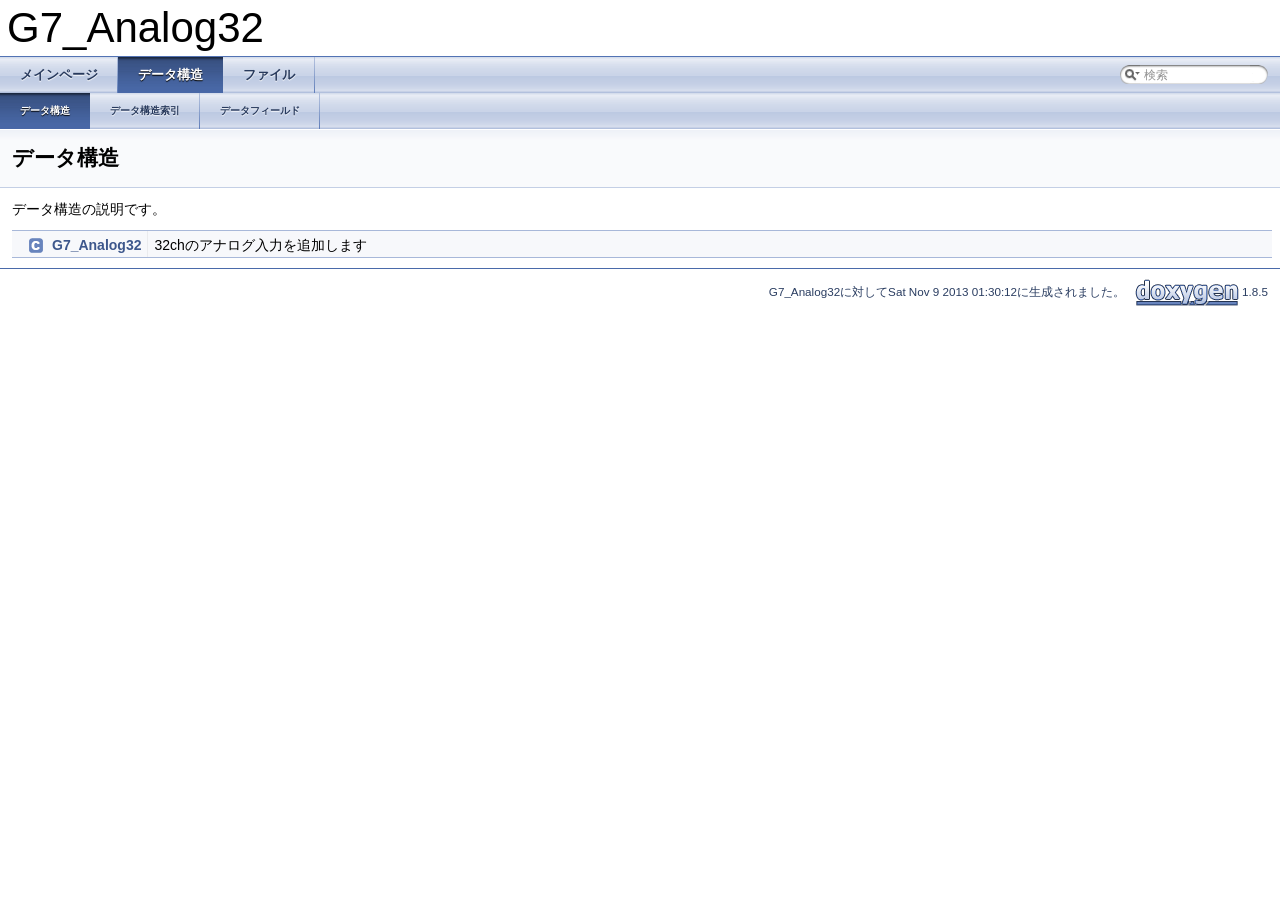
<file: doc/html/annotated.html>
<!DOCTYPE html PUBLIC "-//W3C//DTD XHTML 1.0 Transitional//EN" "http://www.w3.org/TR/xhtml1/DTD/xhtml1-transitional.dtd">
<html xmlns="http://www.w3.org/1999/xhtml">
<head>
<meta http-equiv="Content-Type" content="text/xhtml;charset=UTF-8"/>
<meta http-equiv="X-UA-Compatible" content="IE=9"/>
<meta name="generator" content="Doxygen 1.8.5"/>
<title>G7_Analog32: データ構造</title>
<link href="tabs.css" rel="stylesheet" type="text/css"/>
<script type="text/javascript" src="jquery.js"></script>
<script type="text/javascript" src="dynsections.js"></script>
<link href="search/search.css" rel="stylesheet" type="text/css"/>
<script type="text/javascript" src="search/search.js"></script>
<script type="text/javascript">
  $(document).ready(function() { searchBox.OnSelectItem(0); });
</script>
<link href="doxygen.css" rel="stylesheet" type="text/css" />
</head>
<body>
<div id="top"><!-- do not remove this div, it is closed by doxygen! -->
<div id="titlearea">
<table cellspacing="0" cellpadding="0">
 <tbody>
 <tr style="height: 56px;">
  <td style="padding-left: 0.5em;">
   <div id="projectname">G7_Analog32
   </div>
  </td>
 </tr>
 </tbody>
</table>
</div>
<!-- end header part -->
<!-- 作成： Doxygen 1.8.5 -->
<script type="text/javascript">
var searchBox = new SearchBox("searchBox", "search",false,'検索');
</script>
  <div id="navrow1" class="tabs">
    <ul class="tablist">
      <li><a href="index.html"><span>メインページ</span></a></li>
      <li class="current"><a href="annotated.html"><span>データ構造</span></a></li>
      <li><a href="files.html"><span>ファイル</span></a></li>
      <li>
        <div id="MSearchBox" class="MSearchBoxInactive">
        <span class="left">
          <img id="MSearchSelect" src="search/mag_sel.png"
               onmouseover="return searchBox.OnSearchSelectShow()"
               onmouseout="return searchBox.OnSearchSelectHide()"
               alt=""/>
          <input type="text" id="MSearchField" value="検索" accesskey="S"
               onfocus="searchBox.OnSearchFieldFocus(true)" 
               onblur="searchBox.OnSearchFieldFocus(false)" 
               onkeyup="searchBox.OnSearchFieldChange(event)"/>
          </span><span class="right">
            <a id="MSearchClose" href="javascript:searchBox.CloseResultsWindow()"><img id="MSearchCloseImg" border="0" src="search/close.png" alt=""/></a>
          </span>
        </div>
      </li>
    </ul>
  </div>
  <div id="navrow2" class="tabs2">
    <ul class="tablist">
      <li class="current"><a href="annotated.html"><span>データ構造</span></a></li>
      <li><a href="classes.html"><span>データ構造索引</span></a></li>
      <li><a href="functions.html"><span>データフィールド</span></a></li>
    </ul>
  </div>
</div><!-- top -->
<!-- window showing the filter options -->
<div id="MSearchSelectWindow"
     onmouseover="return searchBox.OnSearchSelectShow()"
     onmouseout="return searchBox.OnSearchSelectHide()"
     onkeydown="return searchBox.OnSearchSelectKey(event)">
<a class="SelectItem" href="javascript:void(0)" onclick="searchBox.OnSelectItem(0)"><span class="SelectionMark">&#160;</span>全て</a><a class="SelectItem" href="javascript:void(0)" onclick="searchBox.OnSelectItem(1)"><span class="SelectionMark">&#160;</span>データ構造</a><a class="SelectItem" href="javascript:void(0)" onclick="searchBox.OnSelectItem(2)"><span class="SelectionMark">&#160;</span>ファイル</a><a class="SelectItem" href="javascript:void(0)" onclick="searchBox.OnSelectItem(3)"><span class="SelectionMark">&#160;</span>関数</a><a class="SelectItem" href="javascript:void(0)" onclick="searchBox.OnSelectItem(4)"><span class="SelectionMark">&#160;</span>マクロ定義</a></div>

<!-- iframe showing the search results (closed by default) -->
<div id="MSearchResultsWindow">
<iframe src="javascript:void(0)" frameborder="0" 
        name="MSearchResults" id="MSearchResults">
</iframe>
</div>

<div class="header">
  <div class="headertitle">
<div class="title">データ構造</div>  </div>
</div><!--header-->
<div class="contents">
<div class="textblock">データ構造の説明です。</div><div class="directory">
<table class="directory">
<tr id="row_0_" class="even"><td class="entry"><img src="ftv2lastnode.png" alt="\" width="16" height="22" /><img src="ftv2cl.png" alt="C" width="24" height="22" /><a class="el" href="class_g7___analog32.html" target="_self">G7_Analog32</a></td><td class="desc">32chのアナログ入力を追加します </td></tr>
</table>
</div><!-- directory -->
</div><!-- contents -->
<!-- start footer part -->
<hr class="footer"/><address class="footer"><small>
G7_Analog32に対してSat Nov 9 2013 01:30:12に生成されました。 &#160;<a href="http://www.doxygen.org/index.html">
<img class="footer" src="doxygen.png" alt="doxygen"/>
</a> 1.8.5
</small></address>
</body>
</html>
</file>
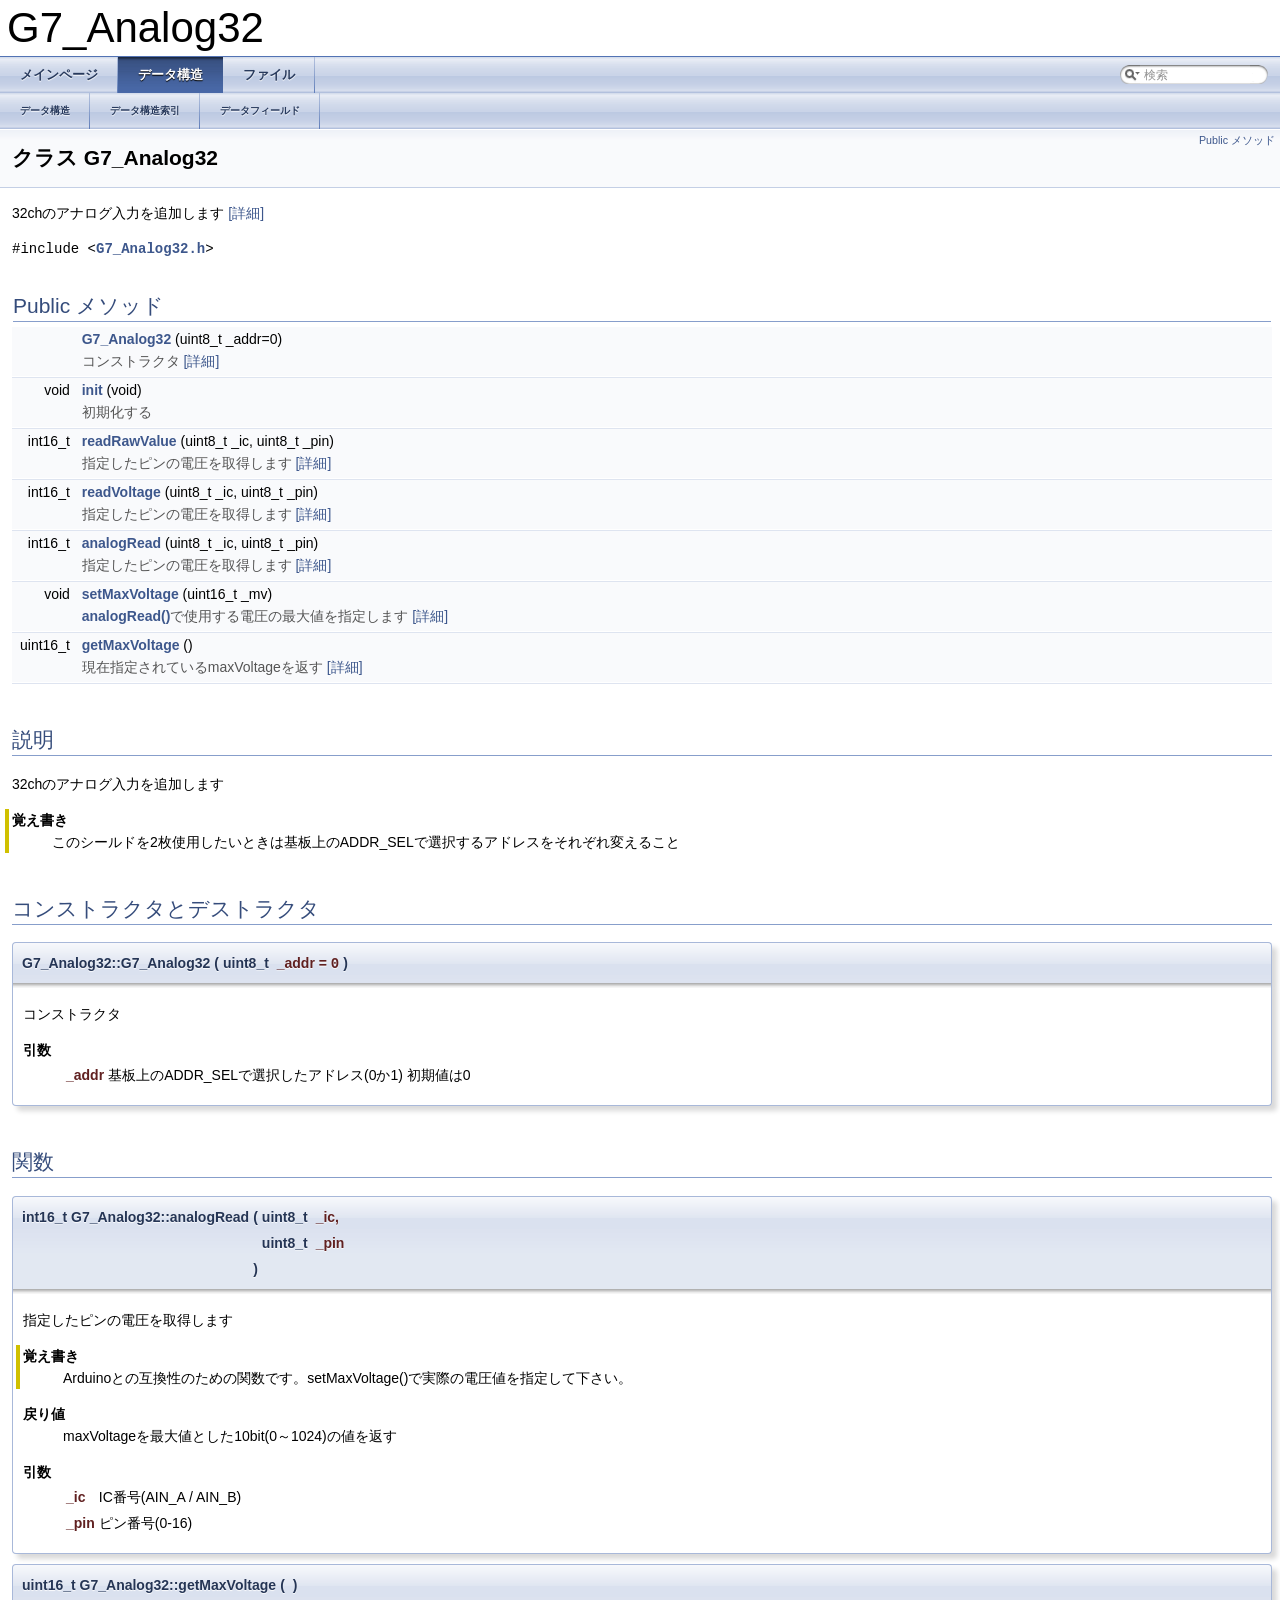
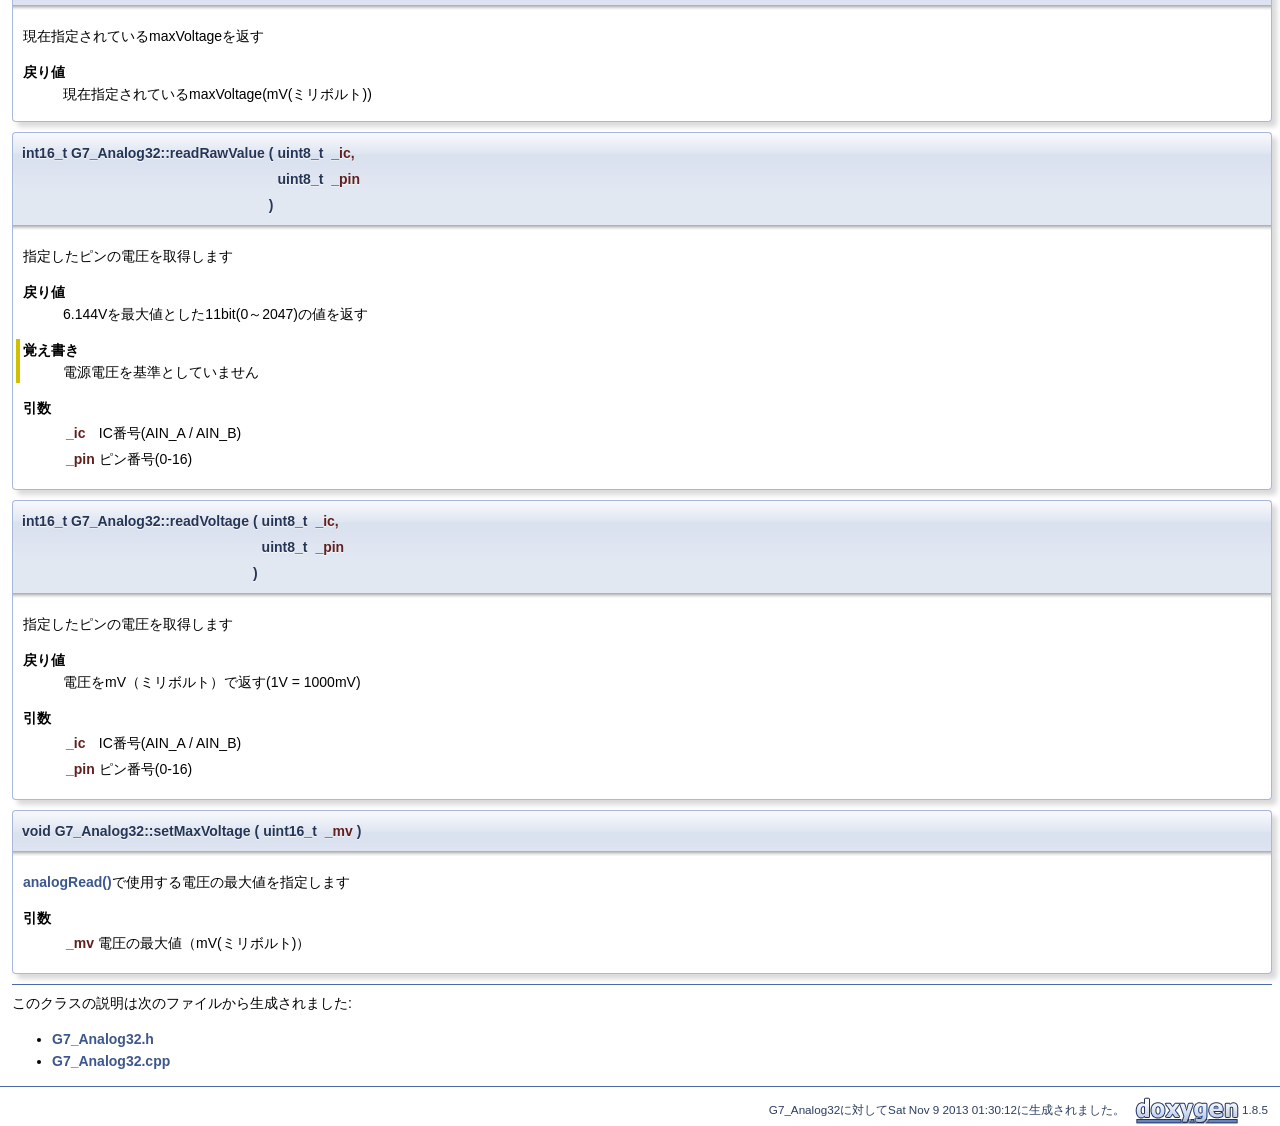
<file: doc/html/class_g7___analog32.html>
<!DOCTYPE html PUBLIC "-//W3C//DTD XHTML 1.0 Transitional//EN" "http://www.w3.org/TR/xhtml1/DTD/xhtml1-transitional.dtd">
<html xmlns="http://www.w3.org/1999/xhtml">
<head>
<meta http-equiv="Content-Type" content="text/xhtml;charset=UTF-8"/>
<meta http-equiv="X-UA-Compatible" content="IE=9"/>
<meta name="generator" content="Doxygen 1.8.5"/>
<title>G7_Analog32: クラス G7_Analog32</title>
<link href="tabs.css" rel="stylesheet" type="text/css"/>
<script type="text/javascript" src="jquery.js"></script>
<script type="text/javascript" src="dynsections.js"></script>
<link href="search/search.css" rel="stylesheet" type="text/css"/>
<script type="text/javascript" src="search/search.js"></script>
<script type="text/javascript">
  $(document).ready(function() { searchBox.OnSelectItem(0); });
</script>
<link href="doxygen.css" rel="stylesheet" type="text/css" />
</head>
<body>
<div id="top"><!-- do not remove this div, it is closed by doxygen! -->
<div id="titlearea">
<table cellspacing="0" cellpadding="0">
 <tbody>
 <tr style="height: 56px;">
  <td style="padding-left: 0.5em;">
   <div id="projectname">G7_Analog32
   </div>
  </td>
 </tr>
 </tbody>
</table>
</div>
<!-- end header part -->
<!-- 作成： Doxygen 1.8.5 -->
<script type="text/javascript">
var searchBox = new SearchBox("searchBox", "search",false,'検索');
</script>
  <div id="navrow1" class="tabs">
    <ul class="tablist">
      <li><a href="index.html"><span>メインページ</span></a></li>
      <li class="current"><a href="annotated.html"><span>データ構造</span></a></li>
      <li><a href="files.html"><span>ファイル</span></a></li>
      <li>
        <div id="MSearchBox" class="MSearchBoxInactive">
        <span class="left">
          <img id="MSearchSelect" src="search/mag_sel.png"
               onmouseover="return searchBox.OnSearchSelectShow()"
               onmouseout="return searchBox.OnSearchSelectHide()"
               alt=""/>
          <input type="text" id="MSearchField" value="検索" accesskey="S"
               onfocus="searchBox.OnSearchFieldFocus(true)" 
               onblur="searchBox.OnSearchFieldFocus(false)" 
               onkeyup="searchBox.OnSearchFieldChange(event)"/>
          </span><span class="right">
            <a id="MSearchClose" href="javascript:searchBox.CloseResultsWindow()"><img id="MSearchCloseImg" border="0" src="search/close.png" alt=""/></a>
          </span>
        </div>
      </li>
    </ul>
  </div>
  <div id="navrow2" class="tabs2">
    <ul class="tablist">
      <li><a href="annotated.html"><span>データ構造</span></a></li>
      <li><a href="classes.html"><span>データ構造索引</span></a></li>
      <li><a href="functions.html"><span>データフィールド</span></a></li>
    </ul>
  </div>
<!-- window showing the filter options -->
<div id="MSearchSelectWindow"
     onmouseover="return searchBox.OnSearchSelectShow()"
     onmouseout="return searchBox.OnSearchSelectHide()"
     onkeydown="return searchBox.OnSearchSelectKey(event)">
<a class="SelectItem" href="javascript:void(0)" onclick="searchBox.OnSelectItem(0)"><span class="SelectionMark">&#160;</span>全て</a><a class="SelectItem" href="javascript:void(0)" onclick="searchBox.OnSelectItem(1)"><span class="SelectionMark">&#160;</span>データ構造</a><a class="SelectItem" href="javascript:void(0)" onclick="searchBox.OnSelectItem(2)"><span class="SelectionMark">&#160;</span>ファイル</a><a class="SelectItem" href="javascript:void(0)" onclick="searchBox.OnSelectItem(3)"><span class="SelectionMark">&#160;</span>関数</a><a class="SelectItem" href="javascript:void(0)" onclick="searchBox.OnSelectItem(4)"><span class="SelectionMark">&#160;</span>マクロ定義</a></div>

<!-- iframe showing the search results (closed by default) -->
<div id="MSearchResultsWindow">
<iframe src="javascript:void(0)" frameborder="0" 
        name="MSearchResults" id="MSearchResults">
</iframe>
</div>

</div><!-- top -->
<div class="header">
  <div class="summary">
<a href="#pub-methods">Public メソッド</a>  </div>
  <div class="headertitle">
<div class="title">クラス G7_Analog32</div>  </div>
</div><!--header-->
<div class="contents">

<p>32chのアナログ入力を追加します  
 <a href="class_g7___analog32.html#details">[詳細]</a></p>

<p><code>#include &lt;<a class="el" href="_g7___analog32_8h_source.html">G7_Analog32.h</a>&gt;</code></p>
<table class="memberdecls">
<tr class="heading"><td colspan="2"><h2 class="groupheader"><a name="pub-methods"></a>
Public メソッド</h2></td></tr>
<tr class="memitem:a59ac74e480265e9f2a62946169cfe6fe"><td class="memItemLeft" align="right" valign="top">&#160;</td><td class="memItemRight" valign="bottom"><a class="el" href="class_g7___analog32.html#a59ac74e480265e9f2a62946169cfe6fe">G7_Analog32</a> (uint8_t _addr=0)</td></tr>
<tr class="memdesc:a59ac74e480265e9f2a62946169cfe6fe"><td class="mdescLeft">&#160;</td><td class="mdescRight">コンストラクタ  <a href="#a59ac74e480265e9f2a62946169cfe6fe">[詳細]</a><br/></td></tr>
<tr class="separator:a59ac74e480265e9f2a62946169cfe6fe"><td class="memSeparator" colspan="2">&#160;</td></tr>
<tr class="memitem:ae69b3f55b86fa57a09545afff102c236"><td class="memItemLeft" align="right" valign="top"><a class="anchor" id="ae69b3f55b86fa57a09545afff102c236"></a>
void&#160;</td><td class="memItemRight" valign="bottom"><a class="el" href="class_g7___analog32.html#ae69b3f55b86fa57a09545afff102c236">init</a> (void)</td></tr>
<tr class="memdesc:ae69b3f55b86fa57a09545afff102c236"><td class="mdescLeft">&#160;</td><td class="mdescRight">初期化する <br/></td></tr>
<tr class="separator:ae69b3f55b86fa57a09545afff102c236"><td class="memSeparator" colspan="2">&#160;</td></tr>
<tr class="memitem:a06aefbcf45933739c9bb74b57f42bfe4"><td class="memItemLeft" align="right" valign="top">int16_t&#160;</td><td class="memItemRight" valign="bottom"><a class="el" href="class_g7___analog32.html#a06aefbcf45933739c9bb74b57f42bfe4">readRawValue</a> (uint8_t _ic, uint8_t _pin)</td></tr>
<tr class="memdesc:a06aefbcf45933739c9bb74b57f42bfe4"><td class="mdescLeft">&#160;</td><td class="mdescRight">指定したピンの電圧を取得します  <a href="#a06aefbcf45933739c9bb74b57f42bfe4">[詳細]</a><br/></td></tr>
<tr class="separator:a06aefbcf45933739c9bb74b57f42bfe4"><td class="memSeparator" colspan="2">&#160;</td></tr>
<tr class="memitem:af42fae536c4795cb66971a668ca57086"><td class="memItemLeft" align="right" valign="top">int16_t&#160;</td><td class="memItemRight" valign="bottom"><a class="el" href="class_g7___analog32.html#af42fae536c4795cb66971a668ca57086">readVoltage</a> (uint8_t _ic, uint8_t _pin)</td></tr>
<tr class="memdesc:af42fae536c4795cb66971a668ca57086"><td class="mdescLeft">&#160;</td><td class="mdescRight">指定したピンの電圧を取得します  <a href="#af42fae536c4795cb66971a668ca57086">[詳細]</a><br/></td></tr>
<tr class="separator:af42fae536c4795cb66971a668ca57086"><td class="memSeparator" colspan="2">&#160;</td></tr>
<tr class="memitem:a7bd1be66864754920c3b0584b487aa1f"><td class="memItemLeft" align="right" valign="top">int16_t&#160;</td><td class="memItemRight" valign="bottom"><a class="el" href="class_g7___analog32.html#a7bd1be66864754920c3b0584b487aa1f">analogRead</a> (uint8_t _ic, uint8_t _pin)</td></tr>
<tr class="memdesc:a7bd1be66864754920c3b0584b487aa1f"><td class="mdescLeft">&#160;</td><td class="mdescRight">指定したピンの電圧を取得します  <a href="#a7bd1be66864754920c3b0584b487aa1f">[詳細]</a><br/></td></tr>
<tr class="separator:a7bd1be66864754920c3b0584b487aa1f"><td class="memSeparator" colspan="2">&#160;</td></tr>
<tr class="memitem:a18f16afd963adbdf4837c7e8350359a7"><td class="memItemLeft" align="right" valign="top">void&#160;</td><td class="memItemRight" valign="bottom"><a class="el" href="class_g7___analog32.html#a18f16afd963adbdf4837c7e8350359a7">setMaxVoltage</a> (uint16_t _mv)</td></tr>
<tr class="memdesc:a18f16afd963adbdf4837c7e8350359a7"><td class="mdescLeft">&#160;</td><td class="mdescRight"><a class="el" href="class_g7___analog32.html#a7bd1be66864754920c3b0584b487aa1f" title="指定したピンの電圧を取得します ">analogRead()</a>で使用する電圧の最大値を指定します  <a href="#a18f16afd963adbdf4837c7e8350359a7">[詳細]</a><br/></td></tr>
<tr class="separator:a18f16afd963adbdf4837c7e8350359a7"><td class="memSeparator" colspan="2">&#160;</td></tr>
<tr class="memitem:a56e60aaa35d004fb91c44dfc33cfdecc"><td class="memItemLeft" align="right" valign="top">uint16_t&#160;</td><td class="memItemRight" valign="bottom"><a class="el" href="class_g7___analog32.html#a56e60aaa35d004fb91c44dfc33cfdecc">getMaxVoltage</a> ()</td></tr>
<tr class="memdesc:a56e60aaa35d004fb91c44dfc33cfdecc"><td class="mdescLeft">&#160;</td><td class="mdescRight">現在指定されているmaxVoltageを返す  <a href="#a56e60aaa35d004fb91c44dfc33cfdecc">[詳細]</a><br/></td></tr>
<tr class="separator:a56e60aaa35d004fb91c44dfc33cfdecc"><td class="memSeparator" colspan="2">&#160;</td></tr>
</table>
<a name="details" id="details"></a><h2 class="groupheader">説明</h2>
<div class="textblock"><p>32chのアナログ入力を追加します </p>
<dl class="section note"><dt>覚え書き</dt><dd>このシールドを2枚使用したいときは基板上のADDR_SELで選択するアドレスをそれぞれ変えること </dd></dl>
</div><h2 class="groupheader">コンストラクタとデストラクタ</h2>
<a class="anchor" id="a59ac74e480265e9f2a62946169cfe6fe"></a>
<div class="memitem">
<div class="memproto">
      <table class="memname">
        <tr>
          <td class="memname">G7_Analog32::G7_Analog32 </td>
          <td>(</td>
          <td class="paramtype">uint8_t&#160;</td>
          <td class="paramname"><em>_addr</em> = <code>0</code></td><td>)</td>
          <td></td>
        </tr>
      </table>
</div><div class="memdoc">

<p>コンストラクタ </p>
<dl class="params"><dt>引数</dt><dd>
  <table class="params">
    <tr><td class="paramname">_addr</td><td>基板上のADDR_SELで選択したアドレス(0か1) 初期値は0 </td></tr>
  </table>
  </dd>
</dl>

</div>
</div>
<h2 class="groupheader">関数</h2>
<a class="anchor" id="a7bd1be66864754920c3b0584b487aa1f"></a>
<div class="memitem">
<div class="memproto">
      <table class="memname">
        <tr>
          <td class="memname">int16_t G7_Analog32::analogRead </td>
          <td>(</td>
          <td class="paramtype">uint8_t&#160;</td>
          <td class="paramname"><em>_ic</em>, </td>
        </tr>
        <tr>
          <td class="paramkey"></td>
          <td></td>
          <td class="paramtype">uint8_t&#160;</td>
          <td class="paramname"><em>_pin</em>&#160;</td>
        </tr>
        <tr>
          <td></td>
          <td>)</td>
          <td></td><td></td>
        </tr>
      </table>
</div><div class="memdoc">

<p>指定したピンの電圧を取得します </p>
<dl class="section note"><dt>覚え書き</dt><dd>Arduinoとの互換性のための関数です。setMaxVoltage()で実際の電圧値を指定して下さい。 </dd></dl>
<dl class="section return"><dt>戻り値</dt><dd>maxVoltageを最大値とした10bit(0～1024)の値を返す </dd></dl>
<dl class="params"><dt>引数</dt><dd>
  <table class="params">
    <tr><td class="paramname">_ic</td><td>IC番号(AIN_A / AIN_B) </td></tr>
    <tr><td class="paramname">_pin</td><td>ピン番号(0-16) </td></tr>
  </table>
  </dd>
</dl>

</div>
</div>
<a class="anchor" id="a56e60aaa35d004fb91c44dfc33cfdecc"></a>
<div class="memitem">
<div class="memproto">
      <table class="memname">
        <tr>
          <td class="memname">uint16_t G7_Analog32::getMaxVoltage </td>
          <td>(</td>
          <td class="paramname"></td><td>)</td>
          <td></td>
        </tr>
      </table>
</div><div class="memdoc">

<p>現在指定されているmaxVoltageを返す </p>
<dl class="section return"><dt>戻り値</dt><dd>現在指定されているmaxVoltage(mV(ミリボルト)) </dd></dl>

</div>
</div>
<a class="anchor" id="a06aefbcf45933739c9bb74b57f42bfe4"></a>
<div class="memitem">
<div class="memproto">
      <table class="memname">
        <tr>
          <td class="memname">int16_t G7_Analog32::readRawValue </td>
          <td>(</td>
          <td class="paramtype">uint8_t&#160;</td>
          <td class="paramname"><em>_ic</em>, </td>
        </tr>
        <tr>
          <td class="paramkey"></td>
          <td></td>
          <td class="paramtype">uint8_t&#160;</td>
          <td class="paramname"><em>_pin</em>&#160;</td>
        </tr>
        <tr>
          <td></td>
          <td>)</td>
          <td></td><td></td>
        </tr>
      </table>
</div><div class="memdoc">

<p>指定したピンの電圧を取得します </p>
<dl class="section return"><dt>戻り値</dt><dd>6.144Vを最大値とした11bit(0～2047)の値を返す </dd></dl>
<dl class="section note"><dt>覚え書き</dt><dd>電源電圧を基準としていません </dd></dl>
<dl class="params"><dt>引数</dt><dd>
  <table class="params">
    <tr><td class="paramname">_ic</td><td>IC番号(AIN_A / AIN_B) </td></tr>
    <tr><td class="paramname">_pin</td><td>ピン番号(0-16) </td></tr>
  </table>
  </dd>
</dl>

</div>
</div>
<a class="anchor" id="af42fae536c4795cb66971a668ca57086"></a>
<div class="memitem">
<div class="memproto">
      <table class="memname">
        <tr>
          <td class="memname">int16_t G7_Analog32::readVoltage </td>
          <td>(</td>
          <td class="paramtype">uint8_t&#160;</td>
          <td class="paramname"><em>_ic</em>, </td>
        </tr>
        <tr>
          <td class="paramkey"></td>
          <td></td>
          <td class="paramtype">uint8_t&#160;</td>
          <td class="paramname"><em>_pin</em>&#160;</td>
        </tr>
        <tr>
          <td></td>
          <td>)</td>
          <td></td><td></td>
        </tr>
      </table>
</div><div class="memdoc">

<p>指定したピンの電圧を取得します </p>
<dl class="section return"><dt>戻り値</dt><dd>電圧をmV（ミリボルト）で返す(1V = 1000mV) </dd></dl>
<dl class="params"><dt>引数</dt><dd>
  <table class="params">
    <tr><td class="paramname">_ic</td><td>IC番号(AIN_A / AIN_B) </td></tr>
    <tr><td class="paramname">_pin</td><td>ピン番号(0-16) </td></tr>
  </table>
  </dd>
</dl>

</div>
</div>
<a class="anchor" id="a18f16afd963adbdf4837c7e8350359a7"></a>
<div class="memitem">
<div class="memproto">
      <table class="memname">
        <tr>
          <td class="memname">void G7_Analog32::setMaxVoltage </td>
          <td>(</td>
          <td class="paramtype">uint16_t&#160;</td>
          <td class="paramname"><em>_mv</em></td><td>)</td>
          <td></td>
        </tr>
      </table>
</div><div class="memdoc">

<p><a class="el" href="class_g7___analog32.html#a7bd1be66864754920c3b0584b487aa1f" title="指定したピンの電圧を取得します ">analogRead()</a>で使用する電圧の最大値を指定します </p>
<dl class="params"><dt>引数</dt><dd>
  <table class="params">
    <tr><td class="paramname">_mv</td><td>電圧の最大値（mV(ミリボルト)） </td></tr>
  </table>
  </dd>
</dl>

</div>
</div>
<hr/>このクラスの説明は次のファイルから生成されました:<ul>
<li><a class="el" href="_g7___analog32_8h_source.html">G7_Analog32.h</a></li>
<li><a class="el" href="_g7___analog32_8cpp.html">G7_Analog32.cpp</a></li>
</ul>
</div><!-- contents -->
<!-- start footer part -->
<hr class="footer"/><address class="footer"><small>
G7_Analog32に対してSat Nov 9 2013 01:30:12に生成されました。 &#160;<a href="http://www.doxygen.org/index.html">
<img class="footer" src="doxygen.png" alt="doxygen"/>
</a> 1.8.5
</small></address>
</body>
</html>
</file>
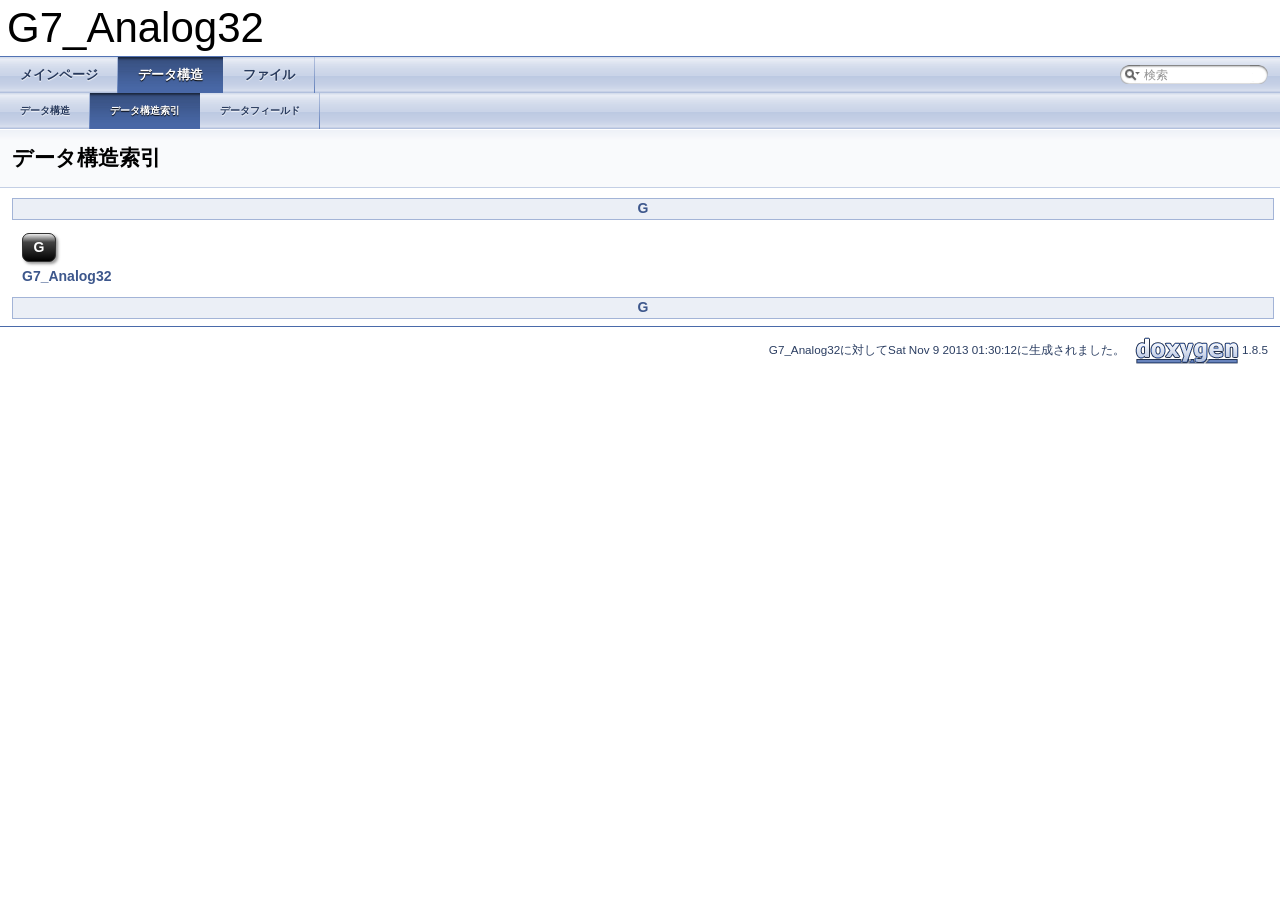
<file: doc/html/classes.html>
<!DOCTYPE html PUBLIC "-//W3C//DTD XHTML 1.0 Transitional//EN" "http://www.w3.org/TR/xhtml1/DTD/xhtml1-transitional.dtd">
<html xmlns="http://www.w3.org/1999/xhtml">
<head>
<meta http-equiv="Content-Type" content="text/xhtml;charset=UTF-8"/>
<meta http-equiv="X-UA-Compatible" content="IE=9"/>
<meta name="generator" content="Doxygen 1.8.5"/>
<title>G7_Analog32: データ構造索引</title>
<link href="tabs.css" rel="stylesheet" type="text/css"/>
<script type="text/javascript" src="jquery.js"></script>
<script type="text/javascript" src="dynsections.js"></script>
<link href="search/search.css" rel="stylesheet" type="text/css"/>
<script type="text/javascript" src="search/search.js"></script>
<script type="text/javascript">
  $(document).ready(function() { searchBox.OnSelectItem(0); });
</script>
<link href="doxygen.css" rel="stylesheet" type="text/css" />
</head>
<body>
<div id="top"><!-- do not remove this div, it is closed by doxygen! -->
<div id="titlearea">
<table cellspacing="0" cellpadding="0">
 <tbody>
 <tr style="height: 56px;">
  <td style="padding-left: 0.5em;">
   <div id="projectname">G7_Analog32
   </div>
  </td>
 </tr>
 </tbody>
</table>
</div>
<!-- end header part -->
<!-- 作成： Doxygen 1.8.5 -->
<script type="text/javascript">
var searchBox = new SearchBox("searchBox", "search",false,'検索');
</script>
  <div id="navrow1" class="tabs">
    <ul class="tablist">
      <li><a href="index.html"><span>メインページ</span></a></li>
      <li class="current"><a href="annotated.html"><span>データ構造</span></a></li>
      <li><a href="files.html"><span>ファイル</span></a></li>
      <li>
        <div id="MSearchBox" class="MSearchBoxInactive">
        <span class="left">
          <img id="MSearchSelect" src="search/mag_sel.png"
               onmouseover="return searchBox.OnSearchSelectShow()"
               onmouseout="return searchBox.OnSearchSelectHide()"
               alt=""/>
          <input type="text" id="MSearchField" value="検索" accesskey="S"
               onfocus="searchBox.OnSearchFieldFocus(true)" 
               onblur="searchBox.OnSearchFieldFocus(false)" 
               onkeyup="searchBox.OnSearchFieldChange(event)"/>
          </span><span class="right">
            <a id="MSearchClose" href="javascript:searchBox.CloseResultsWindow()"><img id="MSearchCloseImg" border="0" src="search/close.png" alt=""/></a>
          </span>
        </div>
      </li>
    </ul>
  </div>
  <div id="navrow2" class="tabs2">
    <ul class="tablist">
      <li><a href="annotated.html"><span>データ構造</span></a></li>
      <li class="current"><a href="classes.html"><span>データ構造索引</span></a></li>
      <li><a href="functions.html"><span>データフィールド</span></a></li>
    </ul>
  </div>
</div><!-- top -->
<!-- window showing the filter options -->
<div id="MSearchSelectWindow"
     onmouseover="return searchBox.OnSearchSelectShow()"
     onmouseout="return searchBox.OnSearchSelectHide()"
     onkeydown="return searchBox.OnSearchSelectKey(event)">
<a class="SelectItem" href="javascript:void(0)" onclick="searchBox.OnSelectItem(0)"><span class="SelectionMark">&#160;</span>全て</a><a class="SelectItem" href="javascript:void(0)" onclick="searchBox.OnSelectItem(1)"><span class="SelectionMark">&#160;</span>データ構造</a><a class="SelectItem" href="javascript:void(0)" onclick="searchBox.OnSelectItem(2)"><span class="SelectionMark">&#160;</span>ファイル</a><a class="SelectItem" href="javascript:void(0)" onclick="searchBox.OnSelectItem(3)"><span class="SelectionMark">&#160;</span>関数</a><a class="SelectItem" href="javascript:void(0)" onclick="searchBox.OnSelectItem(4)"><span class="SelectionMark">&#160;</span>マクロ定義</a></div>

<!-- iframe showing the search results (closed by default) -->
<div id="MSearchResultsWindow">
<iframe src="javascript:void(0)" frameborder="0" 
        name="MSearchResults" id="MSearchResults">
</iframe>
</div>

<div class="header">
  <div class="headertitle">
<div class="title">データ構造索引</div>  </div>
</div><!--header-->
<div class="contents">
<div class="qindex"><a class="qindex" href="#letter_G">G</a></div>
<table style="margin: 10px; white-space: nowrap;" align="center" width="95%" border="0" cellspacing="0" cellpadding="0">
<tr><td rowspan="2" valign="bottom"><a name="letter_G"></a><table border="0" cellspacing="0" cellpadding="0"><tr><td><div class="ah">&#160;&#160;G&#160;&#160;</div></td></tr></table>
</td><td></td></tr>
<tr><td></td></tr>
<tr><td valign="top"><a class="el" href="class_g7___analog32.html">G7_Analog32</a>&#160;&#160;&#160;</td><td></td></tr>
<tr><td></td><td></td></tr>
</table>
<div class="qindex"><a class="qindex" href="#letter_G">G</a></div>
</div><!-- contents -->
<!-- start footer part -->
<hr class="footer"/><address class="footer"><small>
G7_Analog32に対してSat Nov 9 2013 01:30:12に生成されました。 &#160;<a href="http://www.doxygen.org/index.html">
<img class="footer" src="doxygen.png" alt="doxygen"/>
</a> 1.8.5
</small></address>
</body>
</html>
</file>
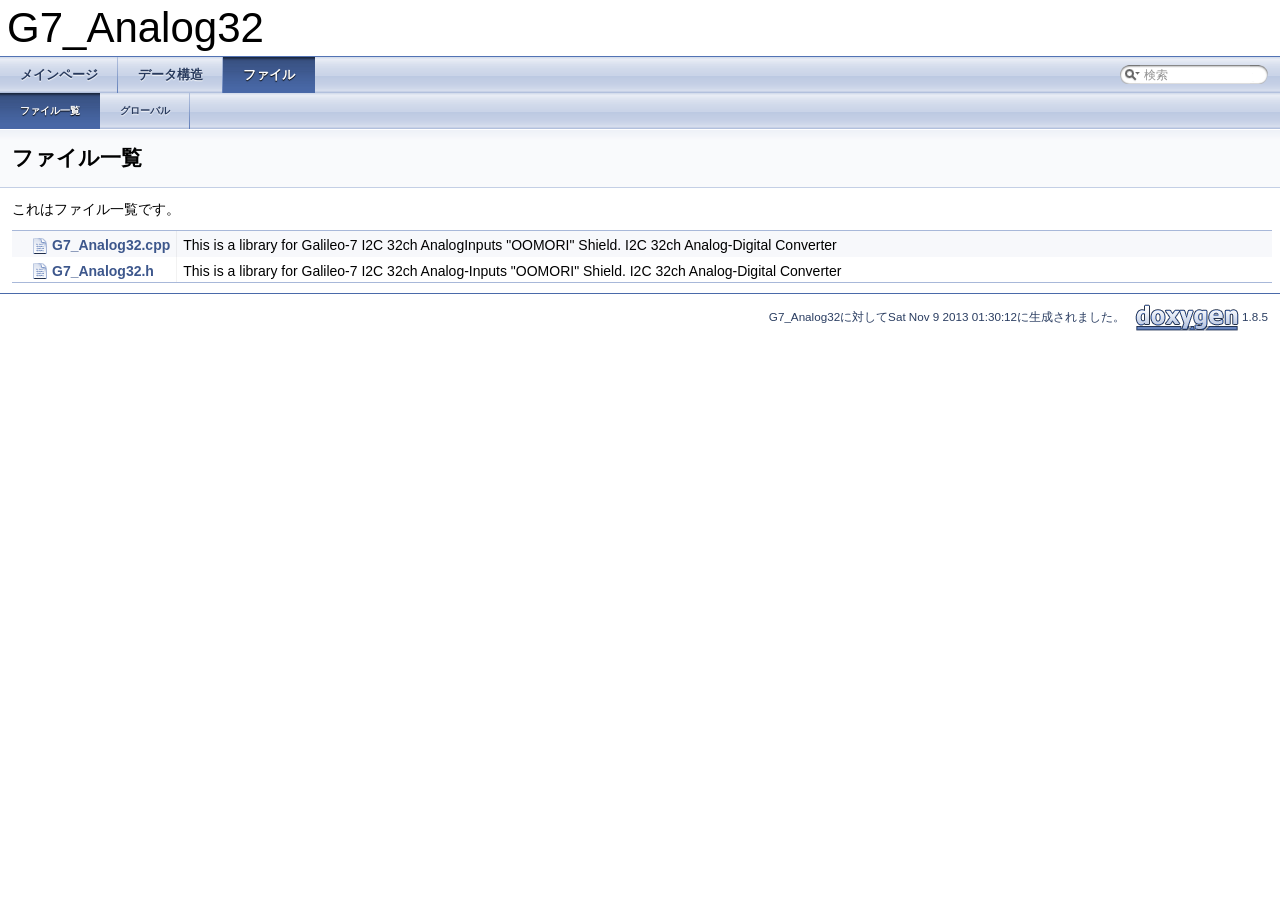
<file: doc/html/files.html>
<!DOCTYPE html PUBLIC "-//W3C//DTD XHTML 1.0 Transitional//EN" "http://www.w3.org/TR/xhtml1/DTD/xhtml1-transitional.dtd">
<html xmlns="http://www.w3.org/1999/xhtml">
<head>
<meta http-equiv="Content-Type" content="text/xhtml;charset=UTF-8"/>
<meta http-equiv="X-UA-Compatible" content="IE=9"/>
<meta name="generator" content="Doxygen 1.8.5"/>
<title>G7_Analog32: ファイル一覧</title>
<link href="tabs.css" rel="stylesheet" type="text/css"/>
<script type="text/javascript" src="jquery.js"></script>
<script type="text/javascript" src="dynsections.js"></script>
<link href="search/search.css" rel="stylesheet" type="text/css"/>
<script type="text/javascript" src="search/search.js"></script>
<script type="text/javascript">
  $(document).ready(function() { searchBox.OnSelectItem(0); });
</script>
<link href="doxygen.css" rel="stylesheet" type="text/css" />
</head>
<body>
<div id="top"><!-- do not remove this div, it is closed by doxygen! -->
<div id="titlearea">
<table cellspacing="0" cellpadding="0">
 <tbody>
 <tr style="height: 56px;">
  <td style="padding-left: 0.5em;">
   <div id="projectname">G7_Analog32
   </div>
  </td>
 </tr>
 </tbody>
</table>
</div>
<!-- end header part -->
<!-- 作成： Doxygen 1.8.5 -->
<script type="text/javascript">
var searchBox = new SearchBox("searchBox", "search",false,'検索');
</script>
  <div id="navrow1" class="tabs">
    <ul class="tablist">
      <li><a href="index.html"><span>メインページ</span></a></li>
      <li><a href="annotated.html"><span>データ構造</span></a></li>
      <li class="current"><a href="files.html"><span>ファイル</span></a></li>
      <li>
        <div id="MSearchBox" class="MSearchBoxInactive">
        <span class="left">
          <img id="MSearchSelect" src="search/mag_sel.png"
               onmouseover="return searchBox.OnSearchSelectShow()"
               onmouseout="return searchBox.OnSearchSelectHide()"
               alt=""/>
          <input type="text" id="MSearchField" value="検索" accesskey="S"
               onfocus="searchBox.OnSearchFieldFocus(true)" 
               onblur="searchBox.OnSearchFieldFocus(false)" 
               onkeyup="searchBox.OnSearchFieldChange(event)"/>
          </span><span class="right">
            <a id="MSearchClose" href="javascript:searchBox.CloseResultsWindow()"><img id="MSearchCloseImg" border="0" src="search/close.png" alt=""/></a>
          </span>
        </div>
      </li>
    </ul>
  </div>
  <div id="navrow2" class="tabs2">
    <ul class="tablist">
      <li class="current"><a href="files.html"><span>ファイル一覧</span></a></li>
      <li><a href="globals.html"><span>グローバル</span></a></li>
    </ul>
  </div>
</div><!-- top -->
<!-- window showing the filter options -->
<div id="MSearchSelectWindow"
     onmouseover="return searchBox.OnSearchSelectShow()"
     onmouseout="return searchBox.OnSearchSelectHide()"
     onkeydown="return searchBox.OnSearchSelectKey(event)">
<a class="SelectItem" href="javascript:void(0)" onclick="searchBox.OnSelectItem(0)"><span class="SelectionMark">&#160;</span>全て</a><a class="SelectItem" href="javascript:void(0)" onclick="searchBox.OnSelectItem(1)"><span class="SelectionMark">&#160;</span>データ構造</a><a class="SelectItem" href="javascript:void(0)" onclick="searchBox.OnSelectItem(2)"><span class="SelectionMark">&#160;</span>ファイル</a><a class="SelectItem" href="javascript:void(0)" onclick="searchBox.OnSelectItem(3)"><span class="SelectionMark">&#160;</span>関数</a><a class="SelectItem" href="javascript:void(0)" onclick="searchBox.OnSelectItem(4)"><span class="SelectionMark">&#160;</span>マクロ定義</a></div>

<!-- iframe showing the search results (closed by default) -->
<div id="MSearchResultsWindow">
<iframe src="javascript:void(0)" frameborder="0" 
        name="MSearchResults" id="MSearchResults">
</iframe>
</div>

<div class="header">
  <div class="headertitle">
<div class="title">ファイル一覧</div>  </div>
</div><!--header-->
<div class="contents">
<div class="textblock">これはファイル一覧です。</div><div class="directory">
<table class="directory">
<tr id="row_0_" class="even"><td class="entry"><img src="ftv2node.png" alt="o" width="16" height="22" /><img src="ftv2doc.png" alt="*" width="24" height="22" /><a class="el" href="_g7___analog32_8cpp.html" target="_self">G7_Analog32.cpp</a></td><td class="desc">This is a library for Galileo-7 I2C 32ch AnalogInputs "OOMORI" Shield. I2C 32ch Analog-Digital Converter </td></tr>
<tr id="row_1_"><td class="entry"><img src="ftv2lastnode.png" alt="\" width="16" height="22" /><a href="_g7___analog32_8h_source.html"><img src="ftv2doc.png" alt="*" width="24" height="22" /></a><a class="el" href="_g7___analog32_8h.html" target="_self">G7_Analog32.h</a></td><td class="desc">This is a library for Galileo-7 I2C 32ch Analog-Inputs "OOMORI" Shield. I2C 32ch Analog-Digital Converter </td></tr>
</table>
</div><!-- directory -->
</div><!-- contents -->
<!-- start footer part -->
<hr class="footer"/><address class="footer"><small>
G7_Analog32に対してSat Nov 9 2013 01:30:12に生成されました。 &#160;<a href="http://www.doxygen.org/index.html">
<img class="footer" src="doxygen.png" alt="doxygen"/>
</a> 1.8.5
</small></address>
</body>
</html>
</file>
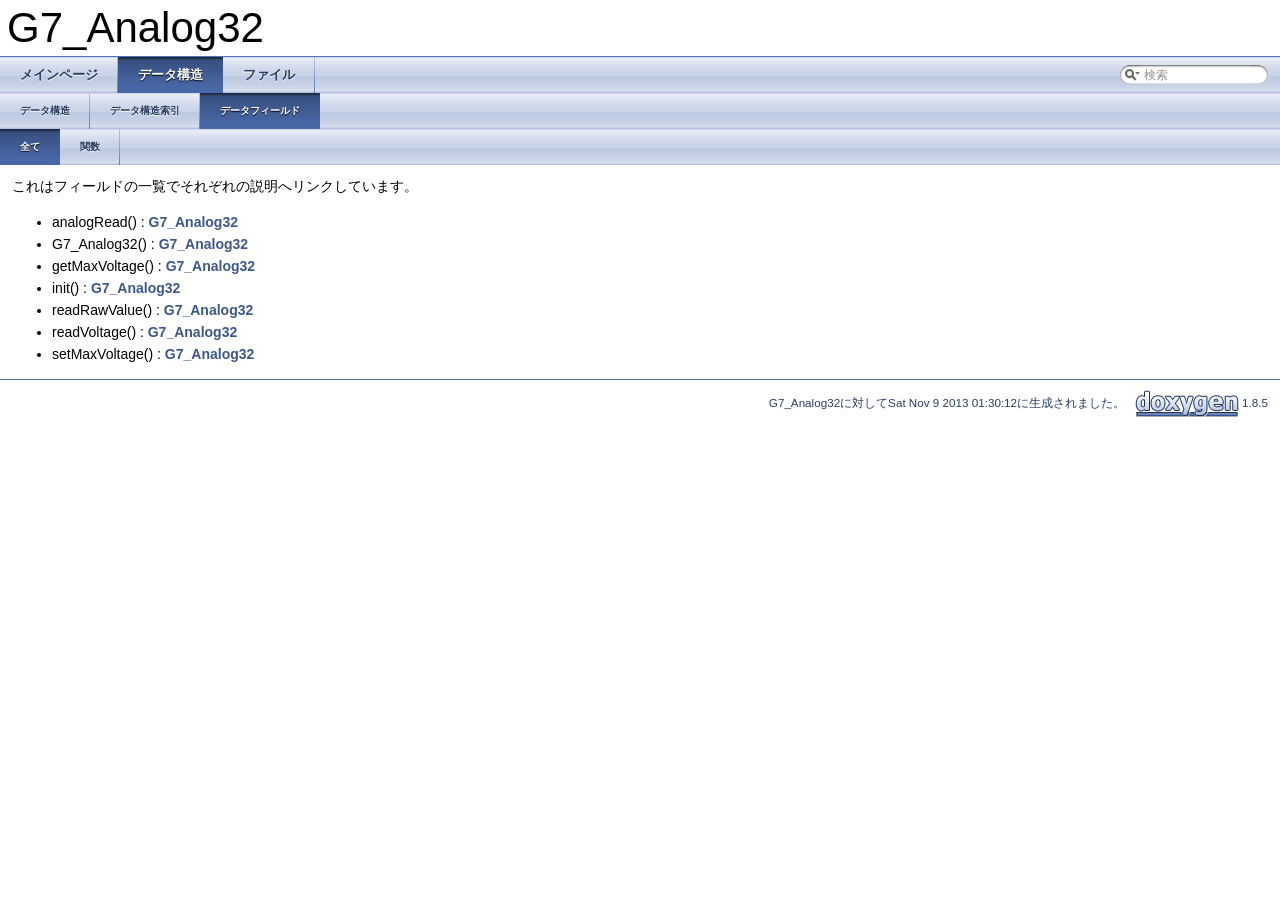
<file: doc/html/functions.html>
<!DOCTYPE html PUBLIC "-//W3C//DTD XHTML 1.0 Transitional//EN" "http://www.w3.org/TR/xhtml1/DTD/xhtml1-transitional.dtd">
<html xmlns="http://www.w3.org/1999/xhtml">
<head>
<meta http-equiv="Content-Type" content="text/xhtml;charset=UTF-8"/>
<meta http-equiv="X-UA-Compatible" content="IE=9"/>
<meta name="generator" content="Doxygen 1.8.5"/>
<title>G7_Analog32: データフィールド</title>
<link href="tabs.css" rel="stylesheet" type="text/css"/>
<script type="text/javascript" src="jquery.js"></script>
<script type="text/javascript" src="dynsections.js"></script>
<link href="search/search.css" rel="stylesheet" type="text/css"/>
<script type="text/javascript" src="search/search.js"></script>
<script type="text/javascript">
  $(document).ready(function() { searchBox.OnSelectItem(0); });
</script>
<link href="doxygen.css" rel="stylesheet" type="text/css" />
</head>
<body>
<div id="top"><!-- do not remove this div, it is closed by doxygen! -->
<div id="titlearea">
<table cellspacing="0" cellpadding="0">
 <tbody>
 <tr style="height: 56px;">
  <td style="padding-left: 0.5em;">
   <div id="projectname">G7_Analog32
   </div>
  </td>
 </tr>
 </tbody>
</table>
</div>
<!-- end header part -->
<!-- 作成： Doxygen 1.8.5 -->
<script type="text/javascript">
var searchBox = new SearchBox("searchBox", "search",false,'検索');
</script>
  <div id="navrow1" class="tabs">
    <ul class="tablist">
      <li><a href="index.html"><span>メインページ</span></a></li>
      <li class="current"><a href="annotated.html"><span>データ構造</span></a></li>
      <li><a href="files.html"><span>ファイル</span></a></li>
      <li>
        <div id="MSearchBox" class="MSearchBoxInactive">
        <span class="left">
          <img id="MSearchSelect" src="search/mag_sel.png"
               onmouseover="return searchBox.OnSearchSelectShow()"
               onmouseout="return searchBox.OnSearchSelectHide()"
               alt=""/>
          <input type="text" id="MSearchField" value="検索" accesskey="S"
               onfocus="searchBox.OnSearchFieldFocus(true)" 
               onblur="searchBox.OnSearchFieldFocus(false)" 
               onkeyup="searchBox.OnSearchFieldChange(event)"/>
          </span><span class="right">
            <a id="MSearchClose" href="javascript:searchBox.CloseResultsWindow()"><img id="MSearchCloseImg" border="0" src="search/close.png" alt=""/></a>
          </span>
        </div>
      </li>
    </ul>
  </div>
  <div id="navrow2" class="tabs2">
    <ul class="tablist">
      <li><a href="annotated.html"><span>データ構造</span></a></li>
      <li><a href="classes.html"><span>データ構造索引</span></a></li>
      <li class="current"><a href="functions.html"><span>データフィールド</span></a></li>
    </ul>
  </div>
  <div id="navrow3" class="tabs2">
    <ul class="tablist">
      <li class="current"><a href="functions.html"><span>全て</span></a></li>
      <li><a href="functions_func.html"><span>関数</span></a></li>
    </ul>
  </div>
</div><!-- top -->
<!-- window showing the filter options -->
<div id="MSearchSelectWindow"
     onmouseover="return searchBox.OnSearchSelectShow()"
     onmouseout="return searchBox.OnSearchSelectHide()"
     onkeydown="return searchBox.OnSearchSelectKey(event)">
<a class="SelectItem" href="javascript:void(0)" onclick="searchBox.OnSelectItem(0)"><span class="SelectionMark">&#160;</span>全て</a><a class="SelectItem" href="javascript:void(0)" onclick="searchBox.OnSelectItem(1)"><span class="SelectionMark">&#160;</span>データ構造</a><a class="SelectItem" href="javascript:void(0)" onclick="searchBox.OnSelectItem(2)"><span class="SelectionMark">&#160;</span>ファイル</a><a class="SelectItem" href="javascript:void(0)" onclick="searchBox.OnSelectItem(3)"><span class="SelectionMark">&#160;</span>関数</a><a class="SelectItem" href="javascript:void(0)" onclick="searchBox.OnSelectItem(4)"><span class="SelectionMark">&#160;</span>マクロ定義</a></div>

<!-- iframe showing the search results (closed by default) -->
<div id="MSearchResultsWindow">
<iframe src="javascript:void(0)" frameborder="0" 
        name="MSearchResults" id="MSearchResults">
</iframe>
</div>

<div class="contents">
<div class="textblock">これはフィールドの一覧でそれぞれの説明へリンクしています。</div><ul>
<li>analogRead()
: <a class="el" href="class_g7___analog32.html#a7bd1be66864754920c3b0584b487aa1f">G7_Analog32</a>
</li>
<li>G7_Analog32()
: <a class="el" href="class_g7___analog32.html#a59ac74e480265e9f2a62946169cfe6fe">G7_Analog32</a>
</li>
<li>getMaxVoltage()
: <a class="el" href="class_g7___analog32.html#a56e60aaa35d004fb91c44dfc33cfdecc">G7_Analog32</a>
</li>
<li>init()
: <a class="el" href="class_g7___analog32.html#ae69b3f55b86fa57a09545afff102c236">G7_Analog32</a>
</li>
<li>readRawValue()
: <a class="el" href="class_g7___analog32.html#a06aefbcf45933739c9bb74b57f42bfe4">G7_Analog32</a>
</li>
<li>readVoltage()
: <a class="el" href="class_g7___analog32.html#af42fae536c4795cb66971a668ca57086">G7_Analog32</a>
</li>
<li>setMaxVoltage()
: <a class="el" href="class_g7___analog32.html#a18f16afd963adbdf4837c7e8350359a7">G7_Analog32</a>
</li>
</ul>
</div><!-- contents -->
<!-- start footer part -->
<hr class="footer"/><address class="footer"><small>
G7_Analog32に対してSat Nov 9 2013 01:30:12に生成されました。 &#160;<a href="http://www.doxygen.org/index.html">
<img class="footer" src="doxygen.png" alt="doxygen"/>
</a> 1.8.5
</small></address>
</body>
</html>
</file>
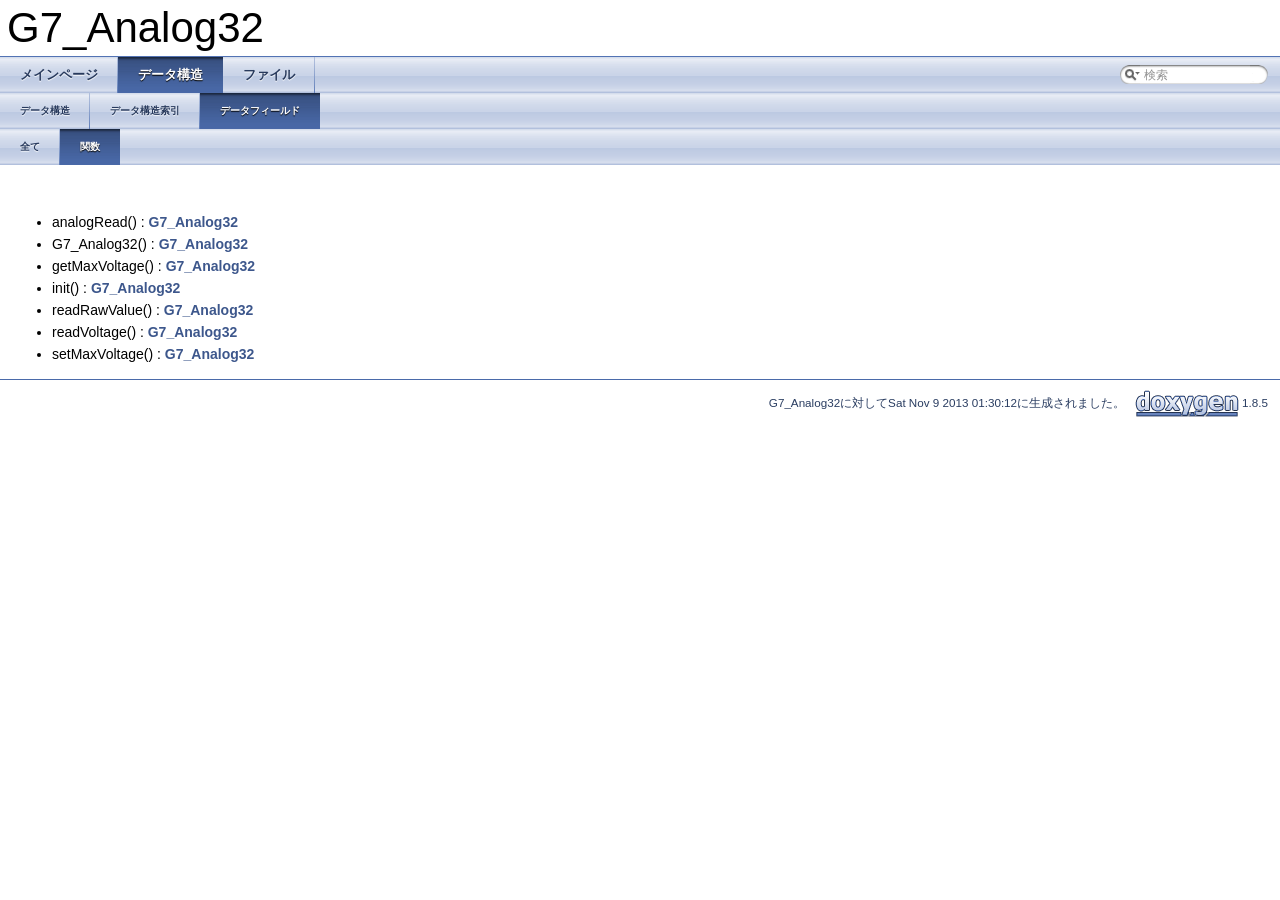
<file: doc/html/functions_func.html>
<!DOCTYPE html PUBLIC "-//W3C//DTD XHTML 1.0 Transitional//EN" "http://www.w3.org/TR/xhtml1/DTD/xhtml1-transitional.dtd">
<html xmlns="http://www.w3.org/1999/xhtml">
<head>
<meta http-equiv="Content-Type" content="text/xhtml;charset=UTF-8"/>
<meta http-equiv="X-UA-Compatible" content="IE=9"/>
<meta name="generator" content="Doxygen 1.8.5"/>
<title>G7_Analog32: データフィールド - 関数</title>
<link href="tabs.css" rel="stylesheet" type="text/css"/>
<script type="text/javascript" src="jquery.js"></script>
<script type="text/javascript" src="dynsections.js"></script>
<link href="search/search.css" rel="stylesheet" type="text/css"/>
<script type="text/javascript" src="search/search.js"></script>
<script type="text/javascript">
  $(document).ready(function() { searchBox.OnSelectItem(0); });
</script>
<link href="doxygen.css" rel="stylesheet" type="text/css" />
</head>
<body>
<div id="top"><!-- do not remove this div, it is closed by doxygen! -->
<div id="titlearea">
<table cellspacing="0" cellpadding="0">
 <tbody>
 <tr style="height: 56px;">
  <td style="padding-left: 0.5em;">
   <div id="projectname">G7_Analog32
   </div>
  </td>
 </tr>
 </tbody>
</table>
</div>
<!-- end header part -->
<!-- 作成： Doxygen 1.8.5 -->
<script type="text/javascript">
var searchBox = new SearchBox("searchBox", "search",false,'検索');
</script>
  <div id="navrow1" class="tabs">
    <ul class="tablist">
      <li><a href="index.html"><span>メインページ</span></a></li>
      <li class="current"><a href="annotated.html"><span>データ構造</span></a></li>
      <li><a href="files.html"><span>ファイル</span></a></li>
      <li>
        <div id="MSearchBox" class="MSearchBoxInactive">
        <span class="left">
          <img id="MSearchSelect" src="search/mag_sel.png"
               onmouseover="return searchBox.OnSearchSelectShow()"
               onmouseout="return searchBox.OnSearchSelectHide()"
               alt=""/>
          <input type="text" id="MSearchField" value="検索" accesskey="S"
               onfocus="searchBox.OnSearchFieldFocus(true)" 
               onblur="searchBox.OnSearchFieldFocus(false)" 
               onkeyup="searchBox.OnSearchFieldChange(event)"/>
          </span><span class="right">
            <a id="MSearchClose" href="javascript:searchBox.CloseResultsWindow()"><img id="MSearchCloseImg" border="0" src="search/close.png" alt=""/></a>
          </span>
        </div>
      </li>
    </ul>
  </div>
  <div id="navrow2" class="tabs2">
    <ul class="tablist">
      <li><a href="annotated.html"><span>データ構造</span></a></li>
      <li><a href="classes.html"><span>データ構造索引</span></a></li>
      <li class="current"><a href="functions.html"><span>データフィールド</span></a></li>
    </ul>
  </div>
  <div id="navrow3" class="tabs2">
    <ul class="tablist">
      <li><a href="functions.html"><span>全て</span></a></li>
      <li class="current"><a href="functions_func.html"><span>関数</span></a></li>
    </ul>
  </div>
</div><!-- top -->
<!-- window showing the filter options -->
<div id="MSearchSelectWindow"
     onmouseover="return searchBox.OnSearchSelectShow()"
     onmouseout="return searchBox.OnSearchSelectHide()"
     onkeydown="return searchBox.OnSearchSelectKey(event)">
<a class="SelectItem" href="javascript:void(0)" onclick="searchBox.OnSelectItem(0)"><span class="SelectionMark">&#160;</span>全て</a><a class="SelectItem" href="javascript:void(0)" onclick="searchBox.OnSelectItem(1)"><span class="SelectionMark">&#160;</span>データ構造</a><a class="SelectItem" href="javascript:void(0)" onclick="searchBox.OnSelectItem(2)"><span class="SelectionMark">&#160;</span>ファイル</a><a class="SelectItem" href="javascript:void(0)" onclick="searchBox.OnSelectItem(3)"><span class="SelectionMark">&#160;</span>関数</a><a class="SelectItem" href="javascript:void(0)" onclick="searchBox.OnSelectItem(4)"><span class="SelectionMark">&#160;</span>マクロ定義</a></div>

<!-- iframe showing the search results (closed by default) -->
<div id="MSearchResultsWindow">
<iframe src="javascript:void(0)" frameborder="0" 
        name="MSearchResults" id="MSearchResults">
</iframe>
</div>

<div class="contents">
&#160;<ul>
<li>analogRead()
: <a class="el" href="class_g7___analog32.html#a7bd1be66864754920c3b0584b487aa1f">G7_Analog32</a>
</li>
<li>G7_Analog32()
: <a class="el" href="class_g7___analog32.html#a59ac74e480265e9f2a62946169cfe6fe">G7_Analog32</a>
</li>
<li>getMaxVoltage()
: <a class="el" href="class_g7___analog32.html#a56e60aaa35d004fb91c44dfc33cfdecc">G7_Analog32</a>
</li>
<li>init()
: <a class="el" href="class_g7___analog32.html#ae69b3f55b86fa57a09545afff102c236">G7_Analog32</a>
</li>
<li>readRawValue()
: <a class="el" href="class_g7___analog32.html#a06aefbcf45933739c9bb74b57f42bfe4">G7_Analog32</a>
</li>
<li>readVoltage()
: <a class="el" href="class_g7___analog32.html#af42fae536c4795cb66971a668ca57086">G7_Analog32</a>
</li>
<li>setMaxVoltage()
: <a class="el" href="class_g7___analog32.html#a18f16afd963adbdf4837c7e8350359a7">G7_Analog32</a>
</li>
</ul>
</div><!-- contents -->
<!-- start footer part -->
<hr class="footer"/><address class="footer"><small>
G7_Analog32に対してSat Nov 9 2013 01:30:12に生成されました。 &#160;<a href="http://www.doxygen.org/index.html">
<img class="footer" src="doxygen.png" alt="doxygen"/>
</a> 1.8.5
</small></address>
</body>
</html>
</file>
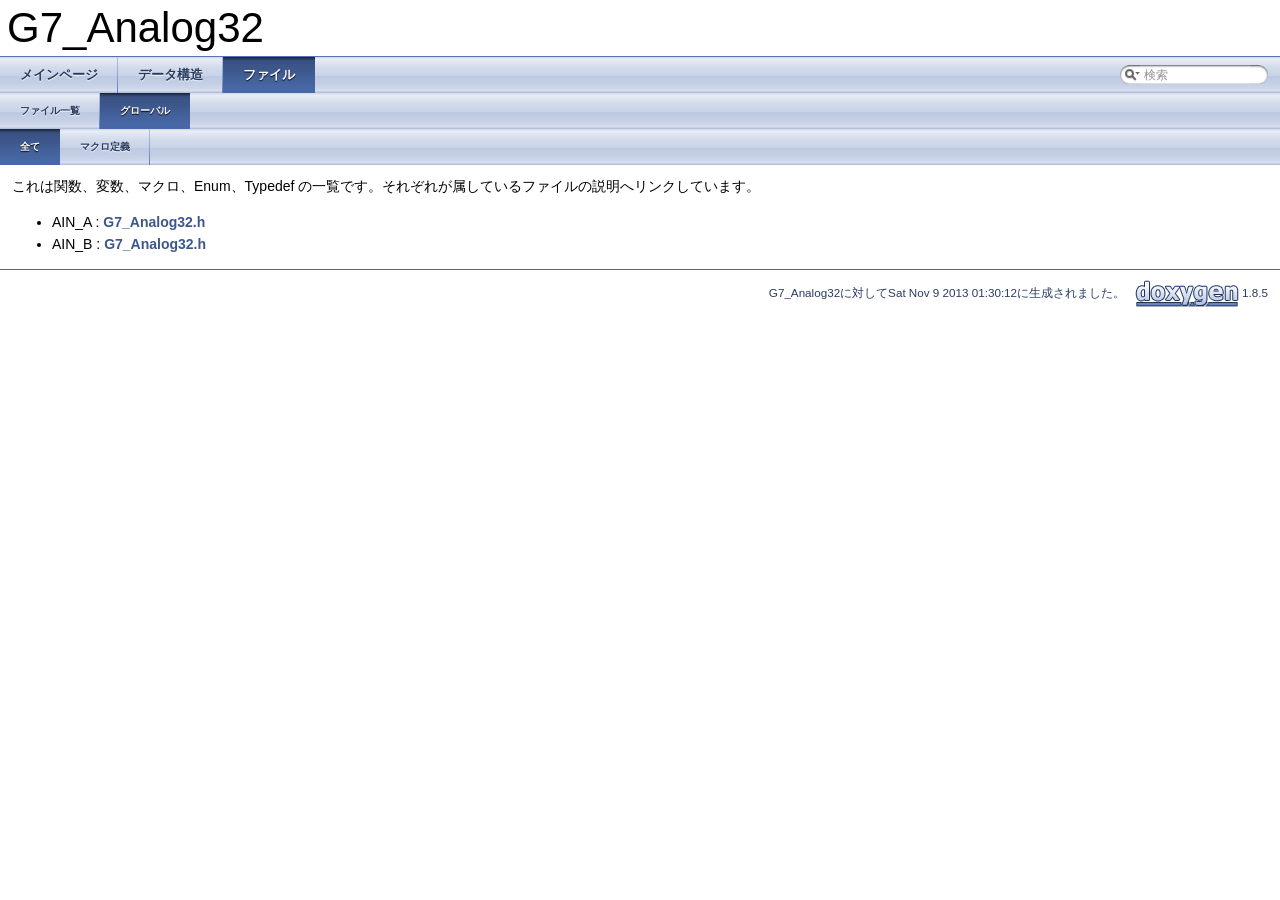
<file: doc/html/globals.html>
<!DOCTYPE html PUBLIC "-//W3C//DTD XHTML 1.0 Transitional//EN" "http://www.w3.org/TR/xhtml1/DTD/xhtml1-transitional.dtd">
<html xmlns="http://www.w3.org/1999/xhtml">
<head>
<meta http-equiv="Content-Type" content="text/xhtml;charset=UTF-8"/>
<meta http-equiv="X-UA-Compatible" content="IE=9"/>
<meta name="generator" content="Doxygen 1.8.5"/>
<title>G7_Analog32: グローバル</title>
<link href="tabs.css" rel="stylesheet" type="text/css"/>
<script type="text/javascript" src="jquery.js"></script>
<script type="text/javascript" src="dynsections.js"></script>
<link href="search/search.css" rel="stylesheet" type="text/css"/>
<script type="text/javascript" src="search/search.js"></script>
<script type="text/javascript">
  $(document).ready(function() { searchBox.OnSelectItem(0); });
</script>
<link href="doxygen.css" rel="stylesheet" type="text/css" />
</head>
<body>
<div id="top"><!-- do not remove this div, it is closed by doxygen! -->
<div id="titlearea">
<table cellspacing="0" cellpadding="0">
 <tbody>
 <tr style="height: 56px;">
  <td style="padding-left: 0.5em;">
   <div id="projectname">G7_Analog32
   </div>
  </td>
 </tr>
 </tbody>
</table>
</div>
<!-- end header part -->
<!-- 作成： Doxygen 1.8.5 -->
<script type="text/javascript">
var searchBox = new SearchBox("searchBox", "search",false,'検索');
</script>
  <div id="navrow1" class="tabs">
    <ul class="tablist">
      <li><a href="index.html"><span>メインページ</span></a></li>
      <li><a href="annotated.html"><span>データ構造</span></a></li>
      <li class="current"><a href="files.html"><span>ファイル</span></a></li>
      <li>
        <div id="MSearchBox" class="MSearchBoxInactive">
        <span class="left">
          <img id="MSearchSelect" src="search/mag_sel.png"
               onmouseover="return searchBox.OnSearchSelectShow()"
               onmouseout="return searchBox.OnSearchSelectHide()"
               alt=""/>
          <input type="text" id="MSearchField" value="検索" accesskey="S"
               onfocus="searchBox.OnSearchFieldFocus(true)" 
               onblur="searchBox.OnSearchFieldFocus(false)" 
               onkeyup="searchBox.OnSearchFieldChange(event)"/>
          </span><span class="right">
            <a id="MSearchClose" href="javascript:searchBox.CloseResultsWindow()"><img id="MSearchCloseImg" border="0" src="search/close.png" alt=""/></a>
          </span>
        </div>
      </li>
    </ul>
  </div>
  <div id="navrow2" class="tabs2">
    <ul class="tablist">
      <li><a href="files.html"><span>ファイル一覧</span></a></li>
      <li class="current"><a href="globals.html"><span>グローバル</span></a></li>
    </ul>
  </div>
  <div id="navrow3" class="tabs2">
    <ul class="tablist">
      <li class="current"><a href="globals.html"><span>全て</span></a></li>
      <li><a href="globals_defs.html"><span>マクロ定義</span></a></li>
    </ul>
  </div>
</div><!-- top -->
<!-- window showing the filter options -->
<div id="MSearchSelectWindow"
     onmouseover="return searchBox.OnSearchSelectShow()"
     onmouseout="return searchBox.OnSearchSelectHide()"
     onkeydown="return searchBox.OnSearchSelectKey(event)">
<a class="SelectItem" href="javascript:void(0)" onclick="searchBox.OnSelectItem(0)"><span class="SelectionMark">&#160;</span>全て</a><a class="SelectItem" href="javascript:void(0)" onclick="searchBox.OnSelectItem(1)"><span class="SelectionMark">&#160;</span>データ構造</a><a class="SelectItem" href="javascript:void(0)" onclick="searchBox.OnSelectItem(2)"><span class="SelectionMark">&#160;</span>ファイル</a><a class="SelectItem" href="javascript:void(0)" onclick="searchBox.OnSelectItem(3)"><span class="SelectionMark">&#160;</span>関数</a><a class="SelectItem" href="javascript:void(0)" onclick="searchBox.OnSelectItem(4)"><span class="SelectionMark">&#160;</span>マクロ定義</a></div>

<!-- iframe showing the search results (closed by default) -->
<div id="MSearchResultsWindow">
<iframe src="javascript:void(0)" frameborder="0" 
        name="MSearchResults" id="MSearchResults">
</iframe>
</div>

<div class="contents">
<div class="textblock">これは関数、変数、マクロ、Enum、Typedef の一覧です。それぞれが属しているファイルの説明へリンクしています。</div><ul>
<li>AIN_A
: <a class="el" href="_g7___analog32_8h.html#a8bce229e8ad7f3d6c516cb990c9ec6a8">G7_Analog32.h</a>
</li>
<li>AIN_B
: <a class="el" href="_g7___analog32_8h.html#a46cab4babbc470f6150bab7e417a5f24">G7_Analog32.h</a>
</li>
</ul>
</div><!-- contents -->
<!-- start footer part -->
<hr class="footer"/><address class="footer"><small>
G7_Analog32に対してSat Nov 9 2013 01:30:12に生成されました。 &#160;<a href="http://www.doxygen.org/index.html">
<img class="footer" src="doxygen.png" alt="doxygen"/>
</a> 1.8.5
</small></address>
</body>
</html>
</file>
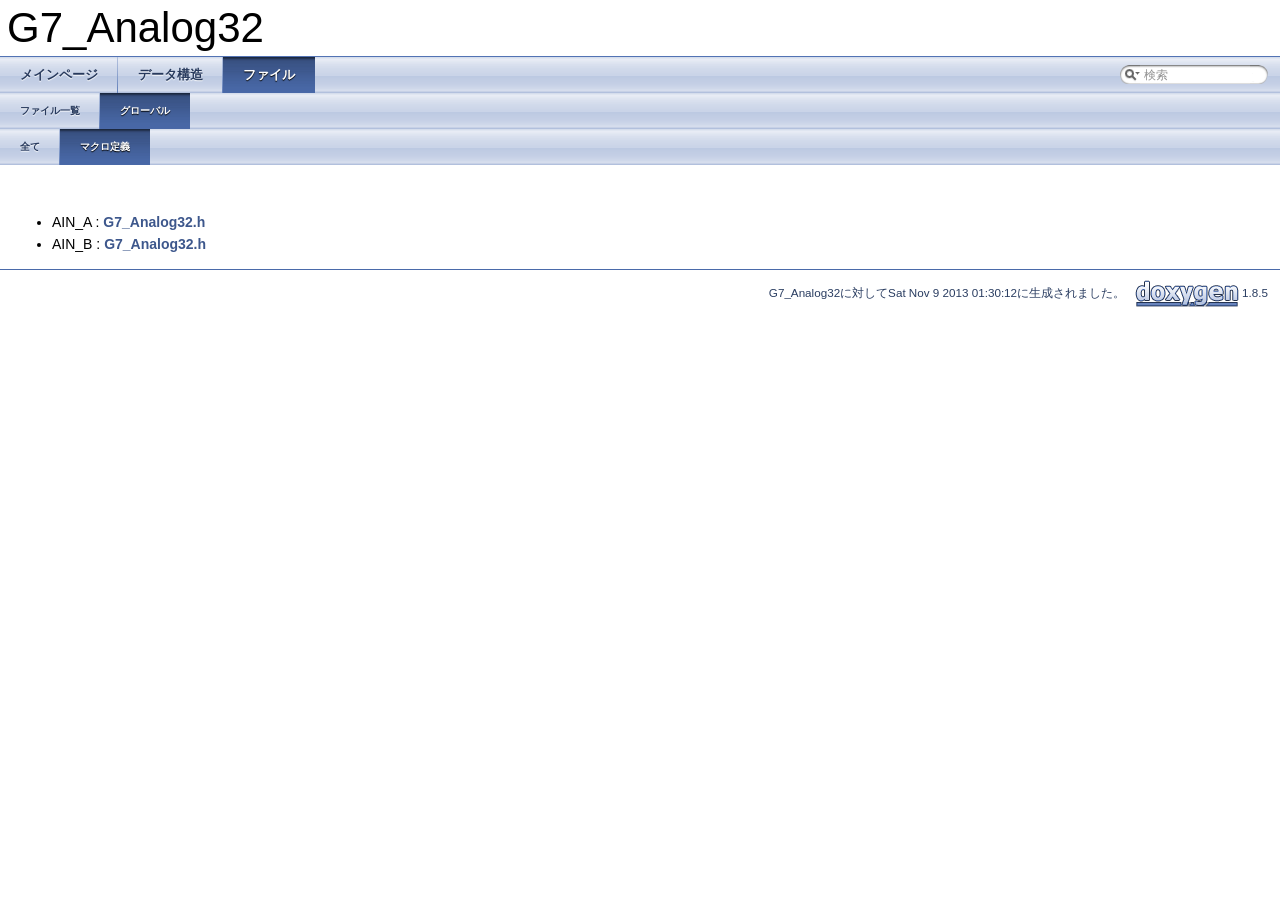
<file: doc/html/globals_defs.html>
<!DOCTYPE html PUBLIC "-//W3C//DTD XHTML 1.0 Transitional//EN" "http://www.w3.org/TR/xhtml1/DTD/xhtml1-transitional.dtd">
<html xmlns="http://www.w3.org/1999/xhtml">
<head>
<meta http-equiv="Content-Type" content="text/xhtml;charset=UTF-8"/>
<meta http-equiv="X-UA-Compatible" content="IE=9"/>
<meta name="generator" content="Doxygen 1.8.5"/>
<title>G7_Analog32: グローバル</title>
<link href="tabs.css" rel="stylesheet" type="text/css"/>
<script type="text/javascript" src="jquery.js"></script>
<script type="text/javascript" src="dynsections.js"></script>
<link href="search/search.css" rel="stylesheet" type="text/css"/>
<script type="text/javascript" src="search/search.js"></script>
<script type="text/javascript">
  $(document).ready(function() { searchBox.OnSelectItem(0); });
</script>
<link href="doxygen.css" rel="stylesheet" type="text/css" />
</head>
<body>
<div id="top"><!-- do not remove this div, it is closed by doxygen! -->
<div id="titlearea">
<table cellspacing="0" cellpadding="0">
 <tbody>
 <tr style="height: 56px;">
  <td style="padding-left: 0.5em;">
   <div id="projectname">G7_Analog32
   </div>
  </td>
 </tr>
 </tbody>
</table>
</div>
<!-- end header part -->
<!-- 作成： Doxygen 1.8.5 -->
<script type="text/javascript">
var searchBox = new SearchBox("searchBox", "search",false,'検索');
</script>
  <div id="navrow1" class="tabs">
    <ul class="tablist">
      <li><a href="index.html"><span>メインページ</span></a></li>
      <li><a href="annotated.html"><span>データ構造</span></a></li>
      <li class="current"><a href="files.html"><span>ファイル</span></a></li>
      <li>
        <div id="MSearchBox" class="MSearchBoxInactive">
        <span class="left">
          <img id="MSearchSelect" src="search/mag_sel.png"
               onmouseover="return searchBox.OnSearchSelectShow()"
               onmouseout="return searchBox.OnSearchSelectHide()"
               alt=""/>
          <input type="text" id="MSearchField" value="検索" accesskey="S"
               onfocus="searchBox.OnSearchFieldFocus(true)" 
               onblur="searchBox.OnSearchFieldFocus(false)" 
               onkeyup="searchBox.OnSearchFieldChange(event)"/>
          </span><span class="right">
            <a id="MSearchClose" href="javascript:searchBox.CloseResultsWindow()"><img id="MSearchCloseImg" border="0" src="search/close.png" alt=""/></a>
          </span>
        </div>
      </li>
    </ul>
  </div>
  <div id="navrow2" class="tabs2">
    <ul class="tablist">
      <li><a href="files.html"><span>ファイル一覧</span></a></li>
      <li class="current"><a href="globals.html"><span>グローバル</span></a></li>
    </ul>
  </div>
  <div id="navrow3" class="tabs2">
    <ul class="tablist">
      <li><a href="globals.html"><span>全て</span></a></li>
      <li class="current"><a href="globals_defs.html"><span>マクロ定義</span></a></li>
    </ul>
  </div>
</div><!-- top -->
<!-- window showing the filter options -->
<div id="MSearchSelectWindow"
     onmouseover="return searchBox.OnSearchSelectShow()"
     onmouseout="return searchBox.OnSearchSelectHide()"
     onkeydown="return searchBox.OnSearchSelectKey(event)">
<a class="SelectItem" href="javascript:void(0)" onclick="searchBox.OnSelectItem(0)"><span class="SelectionMark">&#160;</span>全て</a><a class="SelectItem" href="javascript:void(0)" onclick="searchBox.OnSelectItem(1)"><span class="SelectionMark">&#160;</span>データ構造</a><a class="SelectItem" href="javascript:void(0)" onclick="searchBox.OnSelectItem(2)"><span class="SelectionMark">&#160;</span>ファイル</a><a class="SelectItem" href="javascript:void(0)" onclick="searchBox.OnSelectItem(3)"><span class="SelectionMark">&#160;</span>関数</a><a class="SelectItem" href="javascript:void(0)" onclick="searchBox.OnSelectItem(4)"><span class="SelectionMark">&#160;</span>マクロ定義</a></div>

<!-- iframe showing the search results (closed by default) -->
<div id="MSearchResultsWindow">
<iframe src="javascript:void(0)" frameborder="0" 
        name="MSearchResults" id="MSearchResults">
</iframe>
</div>

<div class="contents">
&#160;<ul>
<li>AIN_A
: <a class="el" href="_g7___analog32_8h.html#a8bce229e8ad7f3d6c516cb990c9ec6a8">G7_Analog32.h</a>
</li>
<li>AIN_B
: <a class="el" href="_g7___analog32_8h.html#a46cab4babbc470f6150bab7e417a5f24">G7_Analog32.h</a>
</li>
</ul>
</div><!-- contents -->
<!-- start footer part -->
<hr class="footer"/><address class="footer"><small>
G7_Analog32に対してSat Nov 9 2013 01:30:12に生成されました。 &#160;<a href="http://www.doxygen.org/index.html">
<img class="footer" src="doxygen.png" alt="doxygen"/>
</a> 1.8.5
</small></address>
</body>
</html>
</file>
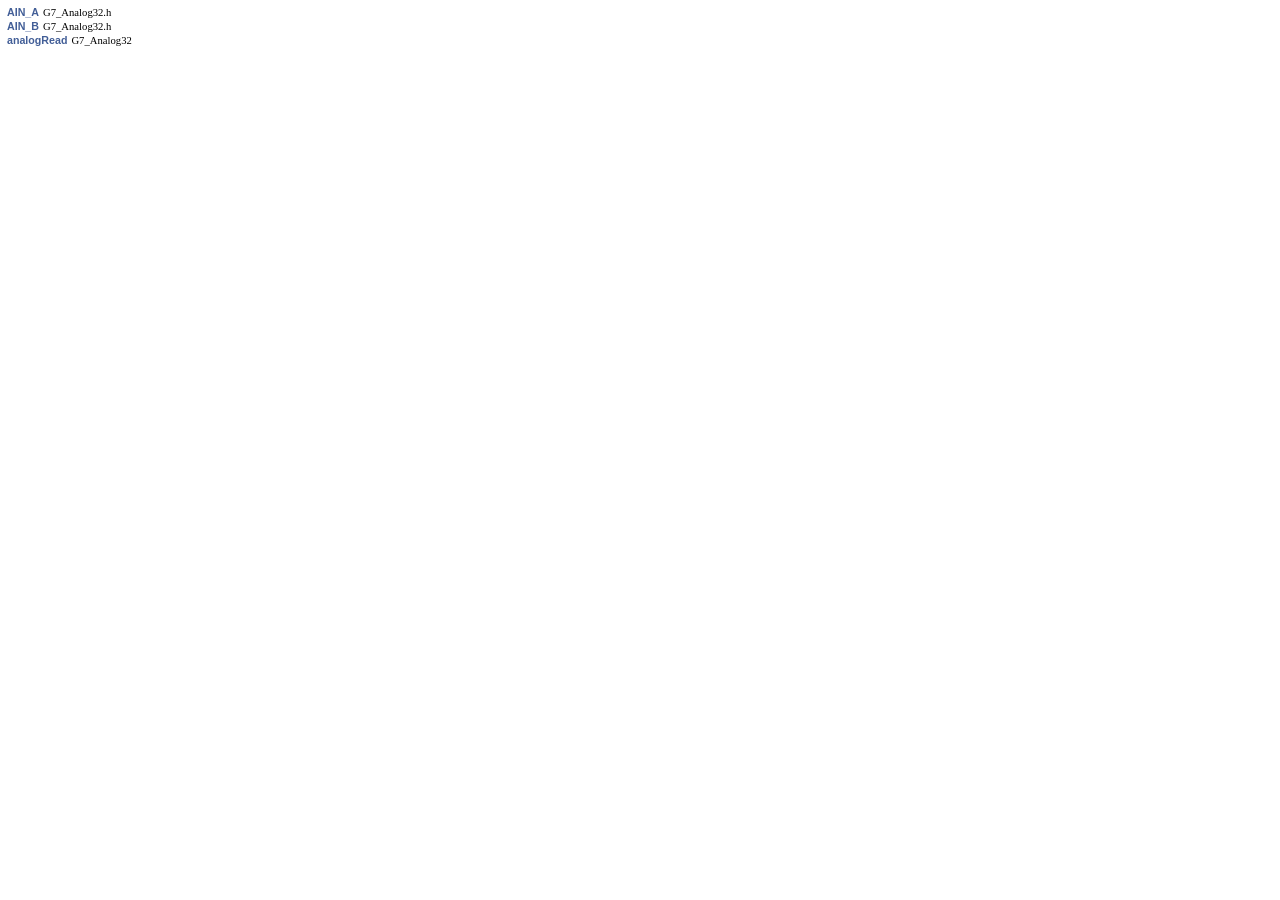
<file: doc/html/search/all_61.html>
<!DOCTYPE html PUBLIC "-//W3C//DTD XHTML 1.0 Transitional//EN" "http://www.w3.org/TR/xhtml1/DTD/xhtml1-transitional.dtd">
<html><head><title></title>
<meta http-equiv="Content-Type" content="text/xhtml;charset=UTF-8"/>
<meta name="generator" content="Doxygen 1.8.5">
<link rel="stylesheet" type="text/css" href="search.css"/>
<script type="text/javascript" src="all_61.js"></script>
<script type="text/javascript" src="search.js"></script>
</head>
<body class="SRPage">
<div id="SRIndex">
<div class="SRStatus" id="Loading">Loading...</div>
<div id="SRResults"></div>
<script type="text/javascript"><!--
createResults();
--></script>
<div class="SRStatus" id="Searching">Searching...</div>
<div class="SRStatus" id="NoMatches">No Matches</div>
<script type="text/javascript"><!--
document.getElementById("Loading").style.display="none";
document.getElementById("NoMatches").style.display="none";
var searchResults = new SearchResults("searchResults");
searchResults.Search();
--></script>
</div>
</body>
</html>
</file>
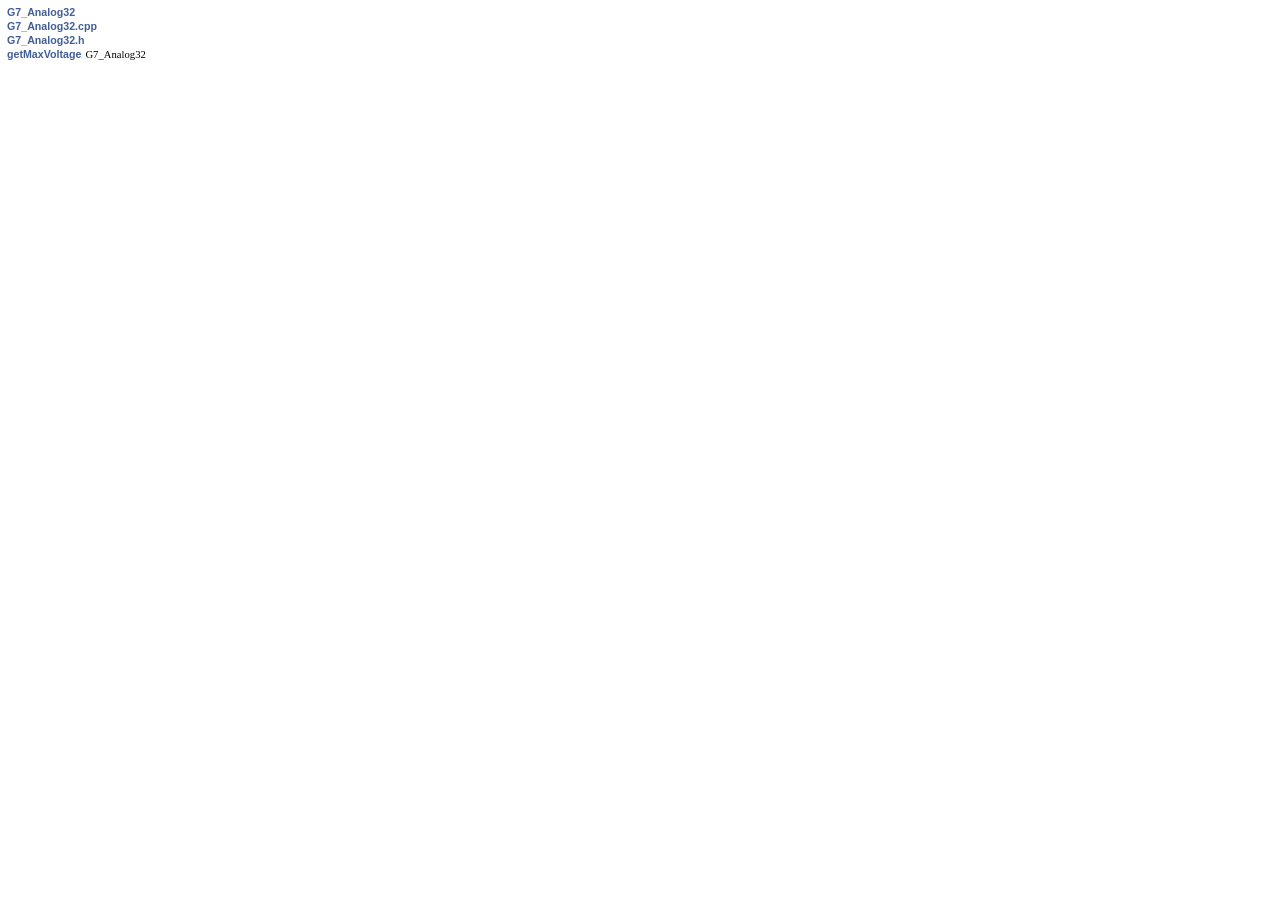
<file: doc/html/search/all_67.html>
<!DOCTYPE html PUBLIC "-//W3C//DTD XHTML 1.0 Transitional//EN" "http://www.w3.org/TR/xhtml1/DTD/xhtml1-transitional.dtd">
<html><head><title></title>
<meta http-equiv="Content-Type" content="text/xhtml;charset=UTF-8"/>
<meta name="generator" content="Doxygen 1.8.5">
<link rel="stylesheet" type="text/css" href="search.css"/>
<script type="text/javascript" src="all_67.js"></script>
<script type="text/javascript" src="search.js"></script>
</head>
<body class="SRPage">
<div id="SRIndex">
<div class="SRStatus" id="Loading">Loading...</div>
<div id="SRResults"></div>
<script type="text/javascript"><!--
createResults();
--></script>
<div class="SRStatus" id="Searching">Searching...</div>
<div class="SRStatus" id="NoMatches">No Matches</div>
<script type="text/javascript"><!--
document.getElementById("Loading").style.display="none";
document.getElementById("NoMatches").style.display="none";
var searchResults = new SearchResults("searchResults");
searchResults.Search();
--></script>
</div>
</body>
</html>
</file>
<file: main.css>
/* main.css */

.header {
	padding-top: 25px;
}
</file>
<file: doc/html/tabs.css>
.tabs, .tabs2, .tabs3 {
    background-image: url('tab_b.png');
    width: 100%;
    z-index: 101;
    font-size: 13px;
    font-family: 'Lucida Grande',Geneva,Helvetica,Arial,sans-serif;
}

.tabs2 {
    font-size: 10px;
}
.tabs3 {
    font-size: 9px;
}

.tablist {
    margin: 0;
    padding: 0;
    display: table;
}

.tablist li {
    float: left;
    display: table-cell;
    background-image: url('tab_b.png');
    line-height: 36px;
    list-style: none;
}

.tablist a {
    display: block;
    padding: 0 20px;
    font-weight: bold;
    background-image:url('tab_s.png');
    background-repeat:no-repeat;
    background-position:right;
    color: #283A5D;
    text-shadow: 0px 1px 1px rgba(255, 255, 255, 0.9);
    text-decoration: none;
    outline: none;
}

.tabs3 .tablist a {
    padding: 0 10px;
}

.tablist a:hover {
    background-image: url('tab_h.png');
    background-repeat:repeat-x;
    color: #fff;
    text-shadow: 0px 1px 1px rgba(0, 0, 0, 1.0);
    text-decoration: none;
}

.tablist li.current a {
    background-image: url('tab_a.png');
    background-repeat:repeat-x;
    color: #fff;
    text-shadow: 0px 1px 1px rgba(0, 0, 0, 1.0);
}
</file>
<file: doc/html/search/search.css>
/*---------------- Search Box */

#FSearchBox {
    float: left;
}

#MSearchBox {
    white-space : nowrap;
    position: absolute;
    float: none;
    display: inline;
    margin-top: 8px;
    right: 0px;
    width: 170px;
    z-index: 102;
    background-color: white;
}

#MSearchBox .left
{
    display:block;
    position:absolute;
    left:10px;
    width:20px;
    height:19px;
    background:url('search_l.png') no-repeat;
    background-position:right;
}

#MSearchSelect {
    display:block;
    position:absolute;
    width:20px;
    height:19px;
}

.left #MSearchSelect {
    left:4px;
}

.right #MSearchSelect {
    right:5px;
}

#MSearchField {
    display:block;
    position:absolute;
    height:19px;
    background:url('search_m.png') repeat-x;
    border:none;
    width:111px;
    margin-left:20px;
    padding-left:4px;
    color: #909090;
    outline: none;
    font: 9pt Arial, Verdana, sans-serif;
}

#FSearchBox #MSearchField {
    margin-left:15px;
}

#MSearchBox .right {
    display:block;
    position:absolute;
    right:10px;
    top:0px;
    width:20px;
    height:19px;
    background:url('search_r.png') no-repeat;
    background-position:left;
}

#MSearchClose {
    display: none;
    position: absolute;
    top: 4px;
    background : none;
    border: none;
    margin: 0px 4px 0px 0px;
    padding: 0px 0px;
    outline: none;
}

.left #MSearchClose {
    left: 6px;
}

.right #MSearchClose {
    right: 2px;
}

.MSearchBoxActive #MSearchField {
    color: #000000;
}

/*---------------- Search filter selection */

#MSearchSelectWindow {
    display: none;
    position: absolute;
    left: 0; top: 0;
    border: 1px solid #90A5CE;
    background-color: #F9FAFC;
    z-index: 1;
    padding-top: 4px;
    padding-bottom: 4px;
    -moz-border-radius: 4px;
    -webkit-border-top-left-radius: 4px;
    -webkit-border-top-right-radius: 4px;
    -webkit-border-bottom-left-radius: 4px;
    -webkit-border-bottom-right-radius: 4px;
    -webkit-box-shadow: 5px 5px 5px rgba(0, 0, 0, 0.15);
}

.SelectItem {
    font: 8pt Arial, Verdana, sans-serif;
    padding-left:  2px;
    padding-right: 12px;
    border: 0px;
}

span.SelectionMark {
    margin-right: 4px;
    font-family: monospace;
    outline-style: none;
    text-decoration: none;
}

a.SelectItem {
    display: block;
    outline-style: none;
    color: #000000; 
    text-decoration: none;
    padding-left:   6px;
    padding-right: 12px;
}

a.SelectItem:focus,
a.SelectItem:active {
    color: #000000; 
    outline-style: none;
    text-decoration: none;
}

a.SelectItem:hover {
    color: #FFFFFF;
    background-color: #3D578C;
    outline-style: none;
    text-decoration: none;
    cursor: pointer;
    display: block;
}

/*---------------- Search results window */

iframe#MSearchResults {
    width: 60ex;
    height: 15em;
}

#MSearchResultsWindow {
    display: none;
    position: absolute;
    left: 0; top: 0;
    border: 1px solid #000;
    background-color: #EEF1F7;
}

/* ----------------------------------- */


#SRIndex {
    clear:both; 
    padding-bottom: 15px;
}

.SREntry {
    font-size: 10pt;
    padding-left: 1ex;
}

.SRPage .SREntry {
    font-size: 8pt;
    padding: 1px 5px;
}

body.SRPage {
    margin: 5px 2px;
}

.SRChildren {
    padding-left: 3ex; padding-bottom: .5em 
}

.SRPage .SRChildren {
    display: none;
}

.SRSymbol {
    font-weight: bold; 
    color: #425E97;
    font-family: Arial, Verdana, sans-serif;
    text-decoration: none;
    outline: none;
}

a.SRScope {
    display: block;
    color: #425E97; 
    font-family: Arial, Verdana, sans-serif;
    text-decoration: none;
    outline: none;
}

a.SRSymbol:focus, a.SRSymbol:active,
a.SRScope:focus, a.SRScope:active {
    text-decoration: underline;
}

span.SRScope {
    padding-left: 4px;
}

.SRPage .SRStatus {
    padding: 2px 5px;
    font-size: 8pt;
    font-style: italic;
}

.SRResult {
    display: none;
}

DIV.searchresults {
    margin-left: 10px;
    margin-right: 10px;
}

/*---------------- External search page results */

.searchresult {
    background-color: #F0F3F8;
}

.pages b {
   color: white;
   padding: 5px 5px 3px 5px;
   background-image: url("../tab_a.png");
   background-repeat: repeat-x;
   text-shadow: 0 1px 1px #000000;
}

.pages {
    line-height: 17px;
    margin-left: 4px;
    text-decoration: none;
}

.hl {
    font-weight: bold;
}

#searchresults {
    margin-bottom: 20px;
}

.searchpages {
    margin-top: 10px;
}
</file>
<file: doc/html/doxygen.css>
/* The standard CSS for doxygen 1.8.5 */

body, table, div, p, dl {
	font: 400 14px/22px Roboto,sans-serif;
}

/* @group Heading Levels */

h1.groupheader {
	font-size: 150%;
}

.title {
	font: 400 14px/28px Roboto,sans-serif;
	font-size: 150%;
	font-weight: bold;
	margin: 10px 2px;
}

h2.groupheader {
	border-bottom: 1px solid #879ECB;
	color: #354C7B;
	font-size: 150%;
	font-weight: normal;
	margin-top: 1.75em;
	padding-top: 8px;
	padding-bottom: 4px;
	width: 100%;
}

h3.groupheader {
	font-size: 100%;
}

h1, h2, h3, h4, h5, h6 {
	-webkit-transition: text-shadow 0.5s linear;
	-moz-transition: text-shadow 0.5s linear;
	-ms-transition: text-shadow 0.5s linear;
	-o-transition: text-shadow 0.5s linear;
	transition: text-shadow 0.5s linear;
	margin-right: 15px;
}

h1.glow, h2.glow, h3.glow, h4.glow, h5.glow, h6.glow {
	text-shadow: 0 0 15px cyan;
}

dt {
	font-weight: bold;
}

div.multicol {
	-moz-column-gap: 1em;
	-webkit-column-gap: 1em;
	-moz-column-count: 3;
	-webkit-column-count: 3;
}

p.startli, p.startdd, p.starttd {
	margin-top: 2px;
}

p.endli {
	margin-bottom: 0px;
}

p.enddd {
	margin-bottom: 4px;
}

p.endtd {
	margin-bottom: 2px;
}

/* @end */

caption {
	font-weight: bold;
}

span.legend {
        font-size: 70%;
        text-align: center;
}

h3.version {
        font-size: 90%;
        text-align: center;
}

div.qindex, div.navtab{
	background-color: #EBEFF6;
	border: 1px solid #A3B4D7;
	text-align: center;
}

div.qindex, div.navpath {
	width: 100%;
	line-height: 140%;
}

div.navtab {
	margin-right: 15px;
}

/* @group Link Styling */

a {
	color: #3D578C;
	font-weight: normal;
	text-decoration: none;
}

.contents a:visited {
	color: #4665A2;
}

a:hover {
	text-decoration: underline;
}

a.qindex {
	font-weight: bold;
}

a.qindexHL {
	font-weight: bold;
	background-color: #9CAFD4;
	color: #ffffff;
	border: 1px double #869DCA;
}

.contents a.qindexHL:visited {
        color: #ffffff;
}

a.el {
	font-weight: bold;
}

a.elRef {
}

a.code, a.code:visited, a.line, a.line:visited {
	color: #4665A2; 
}

a.codeRef, a.codeRef:visited, a.lineRef, a.lineRef:visited {
	color: #4665A2; 
}

/* @end */

dl.el {
	margin-left: -1cm;
}

pre.fragment {
        border: 1px solid #C4CFE5;
        background-color: #FBFCFD;
        padding: 4px 6px;
        margin: 4px 8px 4px 2px;
        overflow: auto;
        word-wrap: break-word;
        font-size:  9pt;
        line-height: 125%;
        font-family: monospace, fixed;
        font-size: 105%;
}

div.fragment {
        padding: 0px;
        margin: 0px;
	background-color: #FBFCFD;
	border: 1px solid #C4CFE5;
}

div.line {
	font-family: monospace, fixed;
        font-size: 13px;
	min-height: 13px;
	line-height: 1.0;
	text-wrap: unrestricted;
	white-space: -moz-pre-wrap; /* Moz */
	white-space: -pre-wrap;     /* Opera 4-6 */
	white-space: -o-pre-wrap;   /* Opera 7 */
	white-space: pre-wrap;      /* CSS3  */
	word-wrap: break-word;      /* IE 5.5+ */
	text-indent: -53px;
	padding-left: 53px;
	padding-bottom: 0px;
	margin: 0px;
	-webkit-transition-property: background-color, box-shadow;
	-webkit-transition-duration: 0.5s;
	-moz-transition-property: background-color, box-shadow;
	-moz-transition-duration: 0.5s;
	-ms-transition-property: background-color, box-shadow;
	-ms-transition-duration: 0.5s;
	-o-transition-property: background-color, box-shadow;
	-o-transition-duration: 0.5s;
	transition-property: background-color, box-shadow;
	transition-duration: 0.5s;
}

div.line.glow {
	background-color: cyan;
	box-shadow: 0 0 10px cyan;
}


span.lineno {
	padding-right: 4px;
	text-align: right;
	border-right: 2px solid #0F0;
	background-color: #E8E8E8;
        white-space: pre;
}
span.lineno a {
	background-color: #D8D8D8;
}

span.lineno a:hover {
	background-color: #C8C8C8;
}

div.ah {
	background-color: black;
	font-weight: bold;
	color: #ffffff;
	margin-bottom: 3px;
	margin-top: 3px;
	padding: 0.2em;
	border: solid thin #333;
	border-radius: 0.5em;
	-webkit-border-radius: .5em;
	-moz-border-radius: .5em;
	box-shadow: 2px 2px 3px #999;
	-webkit-box-shadow: 2px 2px 3px #999;
	-moz-box-shadow: rgba(0, 0, 0, 0.15) 2px 2px 2px;
	background-image: -webkit-gradient(linear, left top, left bottom, from(#eee), to(#000),color-stop(0.3, #444));
	background-image: -moz-linear-gradient(center top, #eee 0%, #444 40%, #000);
}

div.groupHeader {
	margin-left: 16px;
	margin-top: 12px;
	font-weight: bold;
}

div.groupText {
	margin-left: 16px;
	font-style: italic;
}

body {
	background-color: white;
	color: black;
        margin: 0;
}

div.contents {
	margin-top: 10px;
	margin-left: 12px;
	margin-right: 8px;
}

td.indexkey {
	background-color: #EBEFF6;
	font-weight: bold;
	border: 1px solid #C4CFE5;
	margin: 2px 0px 2px 0;
	padding: 2px 10px;
        white-space: nowrap;
        vertical-align: top;
}

td.indexvalue {
	background-color: #EBEFF6;
	border: 1px solid #C4CFE5;
	padding: 2px 10px;
	margin: 2px 0px;
}

tr.memlist {
	background-color: #EEF1F7;
}

p.formulaDsp {
	text-align: center;
}

img.formulaDsp {
	
}

img.formulaInl {
	vertical-align: middle;
}

div.center {
	text-align: center;
        margin-top: 0px;
        margin-bottom: 0px;
        padding: 0px;
}

div.center img {
	border: 0px;
}

address.footer {
	text-align: right;
	padding-right: 12px;
}

img.footer {
	border: 0px;
	vertical-align: middle;
}

/* @group Code Colorization */

span.keyword {
	color: #008000
}

span.keywordtype {
	color: #604020
}

span.keywordflow {
	color: #e08000
}

span.comment {
	color: #800000
}

span.preprocessor {
	color: #806020
}

span.stringliteral {
	color: #002080
}

span.charliteral {
	color: #008080
}

span.vhdldigit { 
	color: #ff00ff 
}

span.vhdlchar { 
	color: #000000 
}

span.vhdlkeyword { 
	color: #700070 
}

span.vhdllogic { 
	color: #ff0000 
}

blockquote {
        background-color: #F7F8FB;
        border-left: 2px solid #9CAFD4;
        margin: 0 24px 0 4px;
        padding: 0 12px 0 16px;
}

/* @end */

/*
.search {
	color: #003399;
	font-weight: bold;
}

form.search {
	margin-bottom: 0px;
	margin-top: 0px;
}

input.search {
	font-size: 75%;
	color: #000080;
	font-weight: normal;
	background-color: #e8eef2;
}
*/

td.tiny {
	font-size: 75%;
}

.dirtab {
	padding: 4px;
	border-collapse: collapse;
	border: 1px solid #A3B4D7;
}

th.dirtab {
	background: #EBEFF6;
	font-weight: bold;
}

hr {
	height: 0px;
	border: none;
	border-top: 1px solid #4A6AAA;
}

hr.footer {
	height: 1px;
}

/* @group Member Descriptions */

table.memberdecls {
	border-spacing: 0px;
	padding: 0px;
}

.memberdecls td, .fieldtable tr {
	-webkit-transition-property: background-color, box-shadow;
	-webkit-transition-duration: 0.5s;
	-moz-transition-property: background-color, box-shadow;
	-moz-transition-duration: 0.5s;
	-ms-transition-property: background-color, box-shadow;
	-ms-transition-duration: 0.5s;
	-o-transition-property: background-color, box-shadow;
	-o-transition-duration: 0.5s;
	transition-property: background-color, box-shadow;
	transition-duration: 0.5s;
}

.memberdecls td.glow, .fieldtable tr.glow {
	background-color: cyan;
	box-shadow: 0 0 15px cyan;
}

.mdescLeft, .mdescRight,
.memItemLeft, .memItemRight,
.memTemplItemLeft, .memTemplItemRight, .memTemplParams {
	background-color: #F9FAFC;
	border: none;
	margin: 4px;
	padding: 1px 0 0 8px;
}

.mdescLeft, .mdescRight {
	padding: 0px 8px 4px 8px;
	color: #555;
}

.memSeparator {
        border-bottom: 1px solid #DEE4F0;
        line-height: 1px;
        margin: 0px;
        padding: 0px;
}

.memItemLeft, .memTemplItemLeft {
        white-space: nowrap;
}

.memItemRight {
	width: 100%;
}

.memTemplParams {
	color: #4665A2;
        white-space: nowrap;
	font-size: 80%;
}

/* @end */

/* @group Member Details */

/* Styles for detailed member documentation */

.memtemplate {
	font-size: 80%;
	color: #4665A2;
	font-weight: normal;
	margin-left: 9px;
}

.memnav {
	background-color: #EBEFF6;
	border: 1px solid #A3B4D7;
	text-align: center;
	margin: 2px;
	margin-right: 15px;
	padding: 2px;
}

.mempage {
	width: 100%;
}

.memitem {
	padding: 0;
	margin-bottom: 10px;
	margin-right: 5px;
        -webkit-transition: box-shadow 0.5s linear;
        -moz-transition: box-shadow 0.5s linear;
        -ms-transition: box-shadow 0.5s linear;
        -o-transition: box-shadow 0.5s linear;
        transition: box-shadow 0.5s linear;
        display: table !important;
        width: 100%;
}

.memitem.glow {
         box-shadow: 0 0 15px cyan;
}

.memname {
        font-weight: bold;
        margin-left: 6px;
}

.memname td {
	vertical-align: bottom;
}

.memproto, dl.reflist dt {
        border-top: 1px solid #A8B8D9;
        border-left: 1px solid #A8B8D9;
        border-right: 1px solid #A8B8D9;
        padding: 6px 0px 6px 0px;
        color: #253555;
        font-weight: bold;
        text-shadow: 0px 1px 1px rgba(255, 255, 255, 0.9);
        background-image:url('nav_f.png');
        background-repeat:repeat-x;
        background-color: #E2E8F2;
        /* opera specific markup */
        box-shadow: 5px 5px 5px rgba(0, 0, 0, 0.15);
        border-top-right-radius: 4px;
        border-top-left-radius: 4px;
        /* firefox specific markup */
        -moz-box-shadow: rgba(0, 0, 0, 0.15) 5px 5px 5px;
        -moz-border-radius-topright: 4px;
        -moz-border-radius-topleft: 4px;
        /* webkit specific markup */
        -webkit-box-shadow: 5px 5px 5px rgba(0, 0, 0, 0.15);
        -webkit-border-top-right-radius: 4px;
        -webkit-border-top-left-radius: 4px;

}

.memdoc, dl.reflist dd {
        border-bottom: 1px solid #A8B8D9;      
        border-left: 1px solid #A8B8D9;      
        border-right: 1px solid #A8B8D9; 
        padding: 6px 10px 2px 10px;
        background-color: #FBFCFD;
        border-top-width: 0;
        background-image:url('nav_g.png');
        background-repeat:repeat-x;
        background-color: #FFFFFF;
        /* opera specific markup */
        border-bottom-left-radius: 4px;
        border-bottom-right-radius: 4px;
        box-shadow: 5px 5px 5px rgba(0, 0, 0, 0.15);
        /* firefox specific markup */
        -moz-border-radius-bottomleft: 4px;
        -moz-border-radius-bottomright: 4px;
        -moz-box-shadow: rgba(0, 0, 0, 0.15) 5px 5px 5px;
        /* webkit specific markup */
        -webkit-border-bottom-left-radius: 4px;
        -webkit-border-bottom-right-radius: 4px;
        -webkit-box-shadow: 5px 5px 5px rgba(0, 0, 0, 0.15);
}

dl.reflist dt {
        padding: 5px;
}

dl.reflist dd {
        margin: 0px 0px 10px 0px;
        padding: 5px;
}

.paramkey {
	text-align: right;
}

.paramtype {
	white-space: nowrap;
}

.paramname {
	color: #602020;
	white-space: nowrap;
}
.paramname em {
	font-style: normal;
}
.paramname code {
        line-height: 14px;
}

.params, .retval, .exception, .tparams {
        margin-left: 0px;
        padding-left: 0px;
}       

.params .paramname, .retval .paramname {
        font-weight: bold;
        vertical-align: top;
}
        
.params .paramtype {
        font-style: italic;
        vertical-align: top;
}       
        
.params .paramdir {
        font-family: "courier new",courier,monospace;
        vertical-align: top;
}

table.mlabels {
	border-spacing: 0px;
}

td.mlabels-left {
	width: 100%;
	padding: 0px;
}

td.mlabels-right {
	vertical-align: bottom;
	padding: 0px;
	white-space: nowrap;
}

span.mlabels {
        margin-left: 8px;
}

span.mlabel {
        background-color: #728DC1;
        border-top:1px solid #5373B4;
        border-left:1px solid #5373B4;
        border-right:1px solid #C4CFE5;
        border-bottom:1px solid #C4CFE5;
	text-shadow: none;
	color: white;
	margin-right: 4px;
	padding: 2px 3px;
	border-radius: 3px;
	font-size: 7pt;
	white-space: nowrap;
	vertical-align: middle;
}



/* @end */

/* these are for tree view when not used as main index */

div.directory {
        margin: 10px 0px;
        border-top: 1px solid #A8B8D9;
        border-bottom: 1px solid #A8B8D9;
        width: 100%;
}

.directory table {
        border-collapse:collapse;
}

.directory td {
        margin: 0px;
        padding: 0px;
	vertical-align: top;
}

.directory td.entry {
        white-space: nowrap;
        padding-right: 6px;
	padding-top: 3px;
}

.directory td.entry a {
        outline:none;
}

.directory td.entry a img {
        border: none;
}

.directory td.desc {
        width: 100%;
        padding-left: 6px;
	padding-right: 6px;
	padding-top: 3px;
	border-left: 1px solid rgba(0,0,0,0.05);
}

.directory tr.even {
	padding-left: 6px;
	background-color: #F7F8FB;
}

.directory img {
	vertical-align: -30%;
}

.directory .levels {
        white-space: nowrap;
        width: 100%;
        text-align: right;
        font-size: 9pt;
}

.directory .levels span {
        cursor: pointer;
        padding-left: 2px;
        padding-right: 2px;
	color: #3D578C;
}

div.dynheader {
        margin-top: 8px;
	-webkit-touch-callout: none;
	-webkit-user-select: none;
	-khtml-user-select: none;
	-moz-user-select: none;
	-ms-user-select: none;
	user-select: none;
}

address {
	font-style: normal;
	color: #2A3D61;
}

table.doxtable {
	border-collapse:collapse;
        margin-top: 4px;
        margin-bottom: 4px;
}

table.doxtable td, table.doxtable th {
	border: 1px solid #2D4068;
	padding: 3px 7px 2px;
}

table.doxtable th {
	background-color: #374F7F;
	color: #FFFFFF;
	font-size: 110%;
	padding-bottom: 4px;
	padding-top: 5px;
}

table.fieldtable {
        /*width: 100%;*/
        margin-bottom: 10px;
        border: 1px solid #A8B8D9;
        border-spacing: 0px;
        -moz-border-radius: 4px;
        -webkit-border-radius: 4px;
        border-radius: 4px;
        -moz-box-shadow: rgba(0, 0, 0, 0.15) 2px 2px 2px;
        -webkit-box-shadow: 2px 2px 2px rgba(0, 0, 0, 0.15);
        box-shadow: 2px 2px 2px rgba(0, 0, 0, 0.15);
}

.fieldtable td, .fieldtable th {
        padding: 3px 7px 2px;
}

.fieldtable td.fieldtype, .fieldtable td.fieldname {
        white-space: nowrap;
        border-right: 1px solid #A8B8D9;
        border-bottom: 1px solid #A8B8D9;
        vertical-align: top;
}

.fieldtable td.fieldname {
        padding-top: 3px;
}

.fieldtable td.fielddoc {
        border-bottom: 1px solid #A8B8D9;
        /*width: 100%;*/
}

.fieldtable td.fielddoc p:first-child {
        margin-top: 0px;
}       
        
.fieldtable td.fielddoc p:last-child {
        margin-bottom: 2px;
}

.fieldtable tr:last-child td {
        border-bottom: none;
}

.fieldtable th {
        background-image:url('nav_f.png');
        background-repeat:repeat-x;
        background-color: #E2E8F2;
        font-size: 90%;
        color: #253555;
        padding-bottom: 4px;
        padding-top: 5px;
        text-align:left;
        -moz-border-radius-topleft: 4px;
        -moz-border-radius-topright: 4px;
        -webkit-border-top-left-radius: 4px;
        -webkit-border-top-right-radius: 4px;
        border-top-left-radius: 4px;
        border-top-right-radius: 4px;
        border-bottom: 1px solid #A8B8D9;
}


.tabsearch {
	top: 0px;
	left: 10px;
	height: 36px;
	background-image: url('tab_b.png');
	z-index: 101;
	overflow: hidden;
	font-size: 13px;
}

.navpath ul
{
	font-size: 11px;
	background-image:url('tab_b.png');
	background-repeat:repeat-x;
	background-position: 0 -5px;
	height:30px;
	line-height:30px;
	color:#8AA0CC;
	border:solid 1px #C2CDE4;
	overflow:hidden;
	margin:0px;
	padding:0px;
}

.navpath li
{
	list-style-type:none;
	float:left;
	padding-left:10px;
	padding-right:15px;
	background-image:url('bc_s.png');
	background-repeat:no-repeat;
	background-position:right;
	color:#364D7C;
}

.navpath li.navelem a
{
	height:32px;
	display:block;
	text-decoration: none;
	outline: none;
	color: #283A5D;
	font-family: 'Lucida Grande',Geneva,Helvetica,Arial,sans-serif;
	text-shadow: 0px 1px 1px rgba(255, 255, 255, 0.9);
	text-decoration: none;        
}

.navpath li.navelem a:hover
{
	color:#6884BD;
}

.navpath li.footer
{
        list-style-type:none;
        float:right;
        padding-left:10px;
        padding-right:15px;
        background-image:none;
        background-repeat:no-repeat;
        background-position:right;
        color:#364D7C;
        font-size: 8pt;
}


div.summary
{
	float: right;
	font-size: 8pt;
	padding-right: 5px;
	width: 50%;
	text-align: right;
}       

div.summary a
{
	white-space: nowrap;
}

div.ingroups
{
	font-size: 8pt;
	width: 50%;
	text-align: left;
}

div.ingroups a
{
	white-space: nowrap;
}

div.header
{
        background-image:url('nav_h.png');
        background-repeat:repeat-x;
	background-color: #F9FAFC;
	margin:  0px;
	border-bottom: 1px solid #C4CFE5;
}

div.headertitle
{
	padding: 5px 5px 5px 10px;
}

dl
{
        padding: 0 0 0 10px;
}

/* dl.note, dl.warning, dl.attention, dl.pre, dl.post, dl.invariant, dl.deprecated, dl.todo, dl.test, dl.bug */
dl.section
{
	margin-left: 0px;
	padding-left: 0px;
}

dl.note
{
        margin-left:-7px;
        padding-left: 3px;
        border-left:4px solid;
        border-color: #D0C000;
}

dl.warning, dl.attention
{
        margin-left:-7px;
        padding-left: 3px;
        border-left:4px solid;
        border-color: #FF0000;
}

dl.pre, dl.post, dl.invariant
{
        margin-left:-7px;
        padding-left: 3px;
        border-left:4px solid;
        border-color: #00D000;
}

dl.deprecated
{
        margin-left:-7px;
        padding-left: 3px;
        border-left:4px solid;
        border-color: #505050;
}

dl.todo
{
        margin-left:-7px;
        padding-left: 3px;
        border-left:4px solid;
        border-color: #00C0E0;
}

dl.test
{
        margin-left:-7px;
        padding-left: 3px;
        border-left:4px solid;
        border-color: #3030E0;
}

dl.bug
{
        margin-left:-7px;
        padding-left: 3px;
        border-left:4px solid;
        border-color: #C08050;
}

dl.section dd {
	margin-bottom: 6px;
}


#projectlogo
{
	text-align: center;
	vertical-align: bottom;
	border-collapse: separate;
}
 
#projectlogo img
{ 
	border: 0px none;
}
 
#projectname
{
	font: 300% Tahoma, Arial,sans-serif;
	margin: 0px;
	padding: 2px 0px;
}
    
#projectbrief
{
	font: 120% Tahoma, Arial,sans-serif;
	margin: 0px;
	padding: 0px;
}

#projectnumber
{
	font: 50% Tahoma, Arial,sans-serif;
	margin: 0px;
	padding: 0px;
}

#titlearea
{
	padding: 0px;
	margin: 0px;
	width: 100%;
	border-bottom: 1px solid #5373B4;
}

.image
{
        text-align: center;
}

.dotgraph
{
        text-align: center;
}

.mscgraph
{
        text-align: center;
}

.caption
{
	font-weight: bold;
}

div.zoom
{
	border: 1px solid #90A5CE;
}

dl.citelist {
        margin-bottom:50px;
}

dl.citelist dt {
        color:#334975;
        float:left;
        font-weight:bold;
        margin-right:10px;
        padding:5px;
}

dl.citelist dd {
        margin:2px 0;
        padding:5px 0;
}

div.toc {
        padding: 14px 25px;
        background-color: #F4F6FA;
        border: 1px solid #D8DFEE;
        border-radius: 7px 7px 7px 7px;
        float: right;
        height: auto;
        margin: 0 20px 10px 10px;
        width: 200px;
}

div.toc li {
        background: url("bdwn.png") no-repeat scroll 0 5px transparent;
        font: 10px/1.2 Verdana,DejaVu Sans,Geneva,sans-serif;
        margin-top: 5px;
        padding-left: 10px;
        padding-top: 2px;
}

div.toc h3 {
        font: bold 12px/1.2 Arial,FreeSans,sans-serif;
	color: #4665A2;
        border-bottom: 0 none;
        margin: 0;
}

div.toc ul {
        list-style: none outside none;
        border: medium none;
        padding: 0px;
}       

div.toc li.level1 {
        margin-left: 0px;
}

div.toc li.level2 {
        margin-left: 15px;
}

div.toc li.level3 {
        margin-left: 30px;
}

div.toc li.level4 {
        margin-left: 45px;
}

.inherit_header {
        font-weight: bold;
        color: gray;
        cursor: pointer;
	-webkit-touch-callout: none;
	-webkit-user-select: none;
	-khtml-user-select: none;
	-moz-user-select: none;
	-ms-user-select: none;
	user-select: none;
}

.inherit_header td {
        padding: 6px 0px 2px 5px;
}

.inherit {
        display: none;
}

tr.heading h2 {
        margin-top: 12px;
        margin-bottom: 4px;
}

/* tooltip related style info */

.ttc {
        position: absolute;
        display: none;
}

#powerTip {
	cursor: default;
	white-space: nowrap;
	background-color: white;
	border: 1px solid gray;
	border-radius: 4px 4px 4px 4px;
	box-shadow: 1px 1px 7px gray;
	display: none;
	font-size: smaller;
	max-width: 80%;
	opacity: 0.9;
	padding: 1ex 1em 1em;
	position: absolute;
	z-index: 2147483647;
}

#powerTip div.ttdoc {
        color: grey;
	font-style: italic;
}

#powerTip div.ttname a {
        font-weight: bold;
}

#powerTip div.ttname {
        font-weight: bold;
}

#powerTip div.ttdeci {
        color: #006318;
}

#powerTip div {
        margin: 0px;
        padding: 0px;
        font: 12px/16px Roboto,sans-serif;
}

#powerTip:before, #powerTip:after {
	content: "";
	position: absolute;
	margin: 0px;
}

#powerTip.n:after,  #powerTip.n:before,
#powerTip.s:after,  #powerTip.s:before,
#powerTip.w:after,  #powerTip.w:before,
#powerTip.e:after,  #powerTip.e:before,
#powerTip.ne:after, #powerTip.ne:before,
#powerTip.se:after, #powerTip.se:before,
#powerTip.nw:after, #powerTip.nw:before,
#powerTip.sw:after, #powerTip.sw:before {
	border: solid transparent;
	content: " ";
	height: 0;
	width: 0;
	position: absolute;
}

#powerTip.n:after,  #powerTip.s:after,
#powerTip.w:after,  #powerTip.e:after,
#powerTip.nw:after, #powerTip.ne:after,
#powerTip.sw:after, #powerTip.se:after {
	border-color: rgba(255, 255, 255, 0);
}

#powerTip.n:before,  #powerTip.s:before,
#powerTip.w:before,  #powerTip.e:before,
#powerTip.nw:before, #powerTip.ne:before,
#powerTip.sw:before, #powerTip.se:before {
	border-color: rgba(128, 128, 128, 0);
}

#powerTip.n:after,  #powerTip.n:before,
#powerTip.ne:after, #powerTip.ne:before,
#powerTip.nw:after, #powerTip.nw:before {
	top: 100%;
}

#powerTip.n:after, #powerTip.ne:after, #powerTip.nw:after {
	border-top-color: #ffffff;
	border-width: 10px;
	margin: 0px -10px;
}
#powerTip.n:before {
	border-top-color: #808080;
	border-width: 11px;
	margin: 0px -11px;
}
#powerTip.n:after, #powerTip.n:before {
	left: 50%;
}

#powerTip.nw:after, #powerTip.nw:before {
	right: 14px;
}

#powerTip.ne:after, #powerTip.ne:before {
	left: 14px;
}

#powerTip.s:after,  #powerTip.s:before,
#powerTip.se:after, #powerTip.se:before,
#powerTip.sw:after, #powerTip.sw:before {
	bottom: 100%;
}

#powerTip.s:after, #powerTip.se:after, #powerTip.sw:after {
	border-bottom-color: #ffffff;
	border-width: 10px;
	margin: 0px -10px;
}

#powerTip.s:before, #powerTip.se:before, #powerTip.sw:before {
	border-bottom-color: #808080;
	border-width: 11px;
	margin: 0px -11px;
}

#powerTip.s:after, #powerTip.s:before {
	left: 50%;
}

#powerTip.sw:after, #powerTip.sw:before {
	right: 14px;
}

#powerTip.se:after, #powerTip.se:before {
	left: 14px;
}

#powerTip.e:after, #powerTip.e:before {
	left: 100%;
}
#powerTip.e:after {
	border-left-color: #ffffff;
	border-width: 10px;
	top: 50%;
	margin-top: -10px;
}
#powerTip.e:before {
	border-left-color: #808080;
	border-width: 11px;
	top: 50%;
	margin-top: -11px;
}

#powerTip.w:after, #powerTip.w:before {
	right: 100%;
}
#powerTip.w:after {
	border-right-color: #ffffff;
	border-width: 10px;
	top: 50%;
	margin-top: -10px;
}
#powerTip.w:before {
	border-right-color: #808080;
	border-width: 11px;
	top: 50%;
	margin-top: -11px;
}

@media print
{
  #top { display: none; }
  #side-nav { display: none; }
  #nav-path { display: none; }
  body { overflow:visible; }
  h1, h2, h3, h4, h5, h6 { page-break-after: avoid; }
  .summary { display: none; }
  .memitem { page-break-inside: avoid; }
  #doc-content
  {
    margin-left:0 !important;
    height:auto !important;
    width:auto !important;
    overflow:inherit;
    display:inline;
  }
}
</file>
